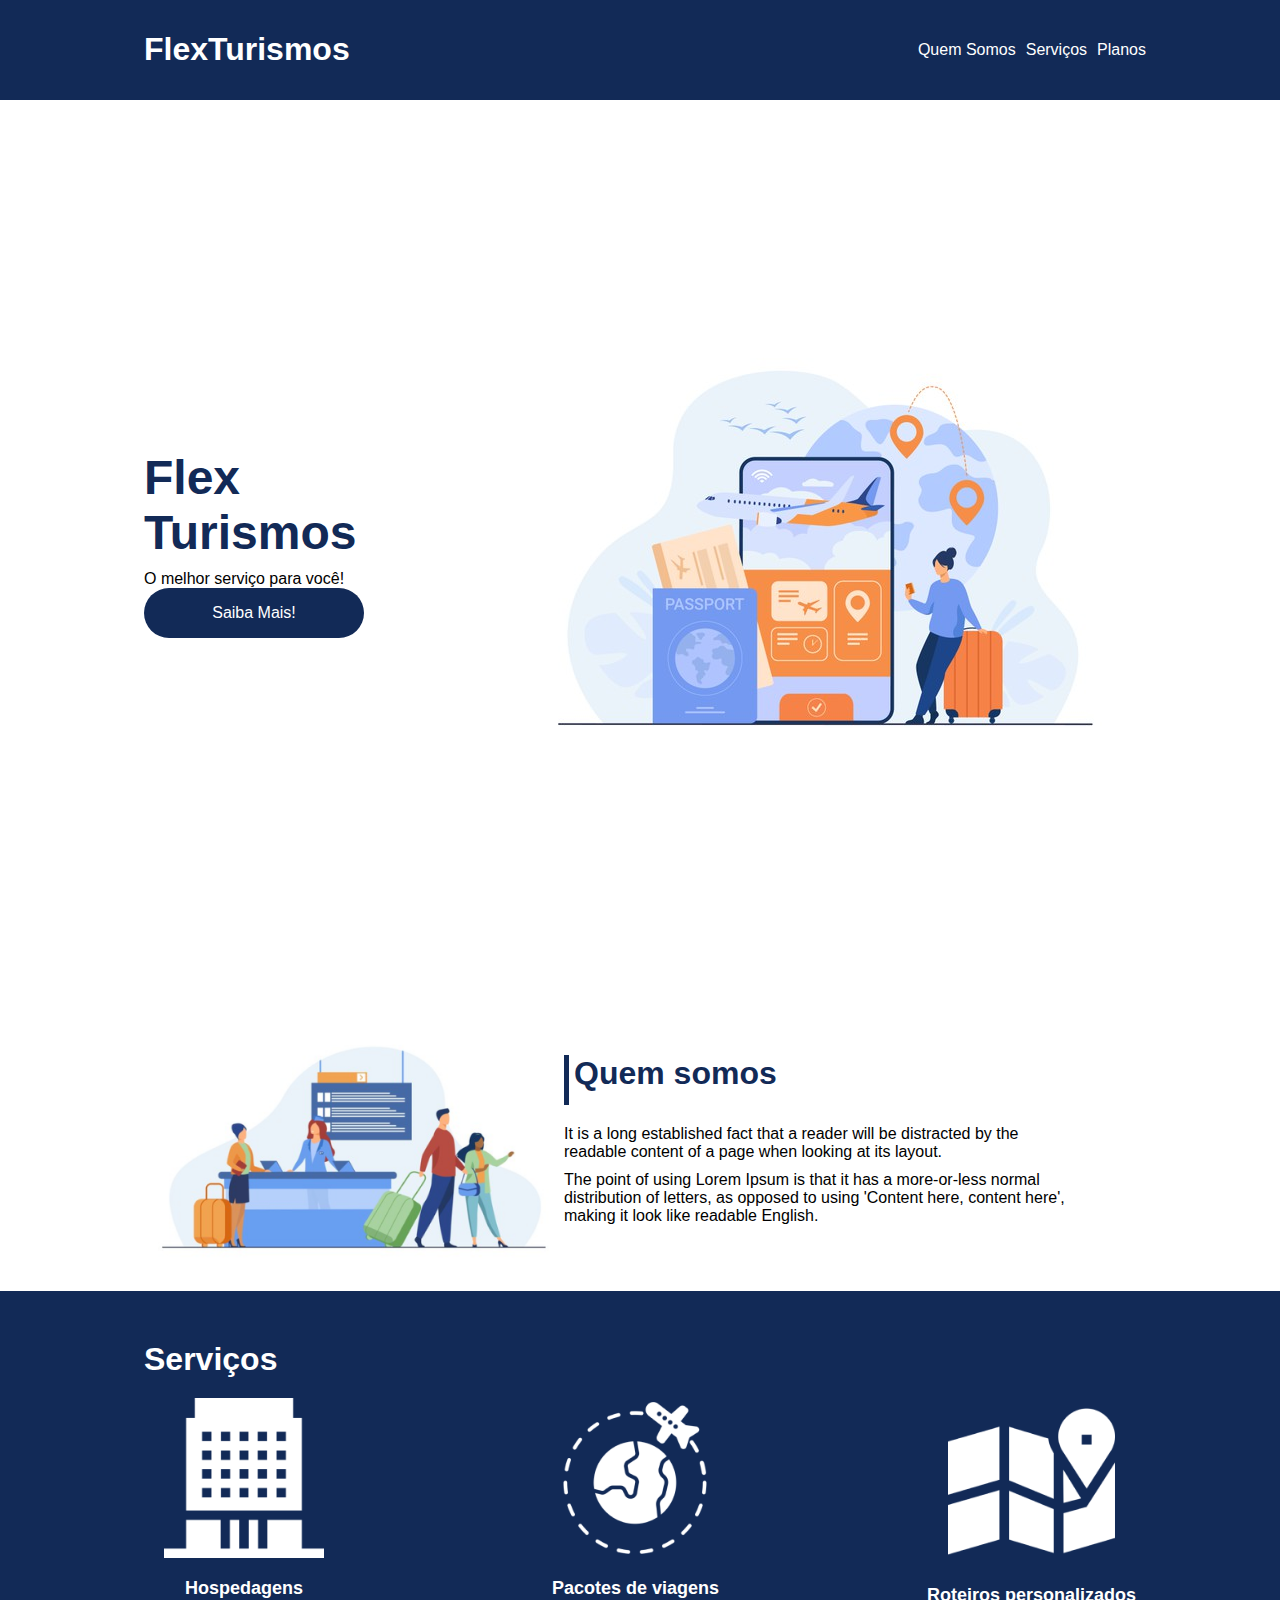
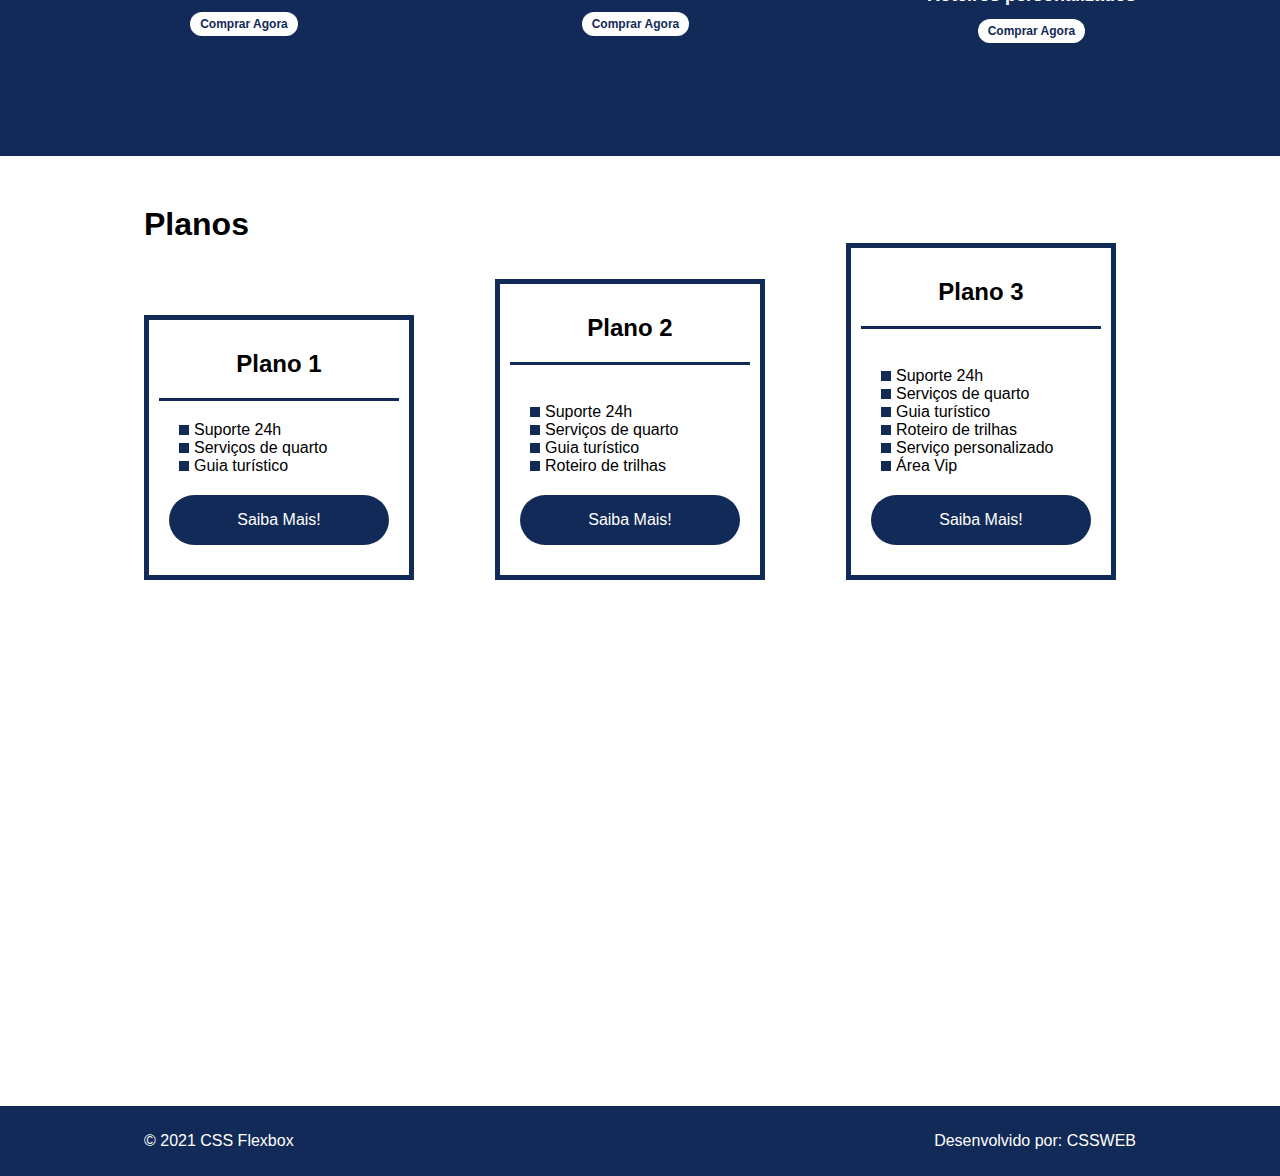
<file: flex-projeto/index.html>
<!DOCTYPE html>
<html lang="pt-br">

<head>
    <meta charset="UTF-8">
    <meta name="viewport" content="width=device-width, initial-scale=1.0">
    <title>Flex Turismos</title>
    <link rel="stylesheet" href="./style.css">
</head>

<body>


    <header>
        <div class="flex-container menu">
            <div>
                <h1>FlexTurismos</h1>
            </div>

            <div>
                <ul class="list-items menu">
                    <li><a href="#quem-somos">Quem Somos</a></li>
                    <li><a href="#servicos">Serviços</a></li>
                    <li><a href="#planos">Planos</a></li>
                </ul>
            </div>
        </div>

    </header>



    <div class="flex-container apresentacao">
        <div class="texto-apresentacao">
            <h1>Flex <br>Turismos</h1>
            <p>O melhor serviço para você!</p>
            <a href="" class="btn">Saiba Mais!</a>
        </div>

        <div>
            <div><img src="./images/0-main.png" alt="banner de apresentação"></div>
        </div>
    </div>




    <div class="flex-container" id="quem-somos">
        <div>
            <h2>Quem somos</h2>
            <p>It is a long established fact that a reader will be distracted by the readable content of a page when
                looking at its layout. </p>
            <p>The point of using Lorem Ipsum is that it has a more-or-less normal distribution of letters, as
                opposed
                to using 'Content here, content here', making it look like readable English.</p>
        </div>

        <div>
            <img src="./images/1-quem-somos.png" alt="balcão de atendimento">
        </div>

    </div>



    <div class="container-externo">
        <div class="flex-container" id="servicos">
            <div>
                <h2>Serviços</h2>
            </div>

            <div class="list-servicos">
                <div class="item-servico">
                    <div><img src=" ./images/icon-2.png" alt="hospedagens"></div>
                    <p>Hospedagens</p>
                    <a href="#">Comprar Agora</a>
                </div>

                <div class="item-servico">
                    <div><img src="./images/icon-1.png" alt="pacote de viagens"></div>
                    <p>Pacotes de viagens</p>
                    <a href="#">Comprar Agora</a>
                </div>

                <div class="item-servico">
                    <div><img src="./images/icon-3.png" alt="roteiros personalizados"></div>
                    <p>Roteiros personalizados</p>
                    <a href="#">Comprar Agora</a>
                </div>

            </div>

        </div>
    </div>



    <div class="flex-container" id="planos">
        <div>
            <h2>Planos</h2>
        </div>
        <div class="list-planos">

            <div class="item-plano">
                <h3>Plano 1</h3>
                <ul>
                    <li>Suporte 24h</li>
                    <li>Serviços de quarto</li>
                    <li>Guia turístico</li>
                </ul>
                <a href="#" class="btn">Saiba Mais!</a>
            </div>

            <div class="item-plano">
                <h3>Plano 2</h3>
                <br>
                <ul>
                    <li>Suporte 24h</li>
                    <li>Serviços de quarto</li>
                    <li>Guia turístico</li>
                    <li>Roteiro de trilhas</li>

                </ul>
                <a href="#" class="btn">Saiba Mais!</a>
            </div>

            <div class="item-plano">
                <h3>Plano 3</h3>
                <br>
                <ul>
                    <li>Suporte 24h</li>
                    <li>Serviços de quarto</li>
                    <li>Guia turístico</li>
                    <li>Roteiro de trilhas</li>
                    <li>Serviço personalizado</li>
                    <li>Área Vip</li>
                </ul>
                <a href="#" class="btn">Saiba Mais!</a>
            </div>

        </div>
    </div>

    <footer>
        <div class="flex-container footer">
            <p>&copy; 2021 CSS Flexbox</p>
            <p>Desenvolvido por: CSSWEB</p>
        </div>

    </footer>
</body>

</html>
</file>
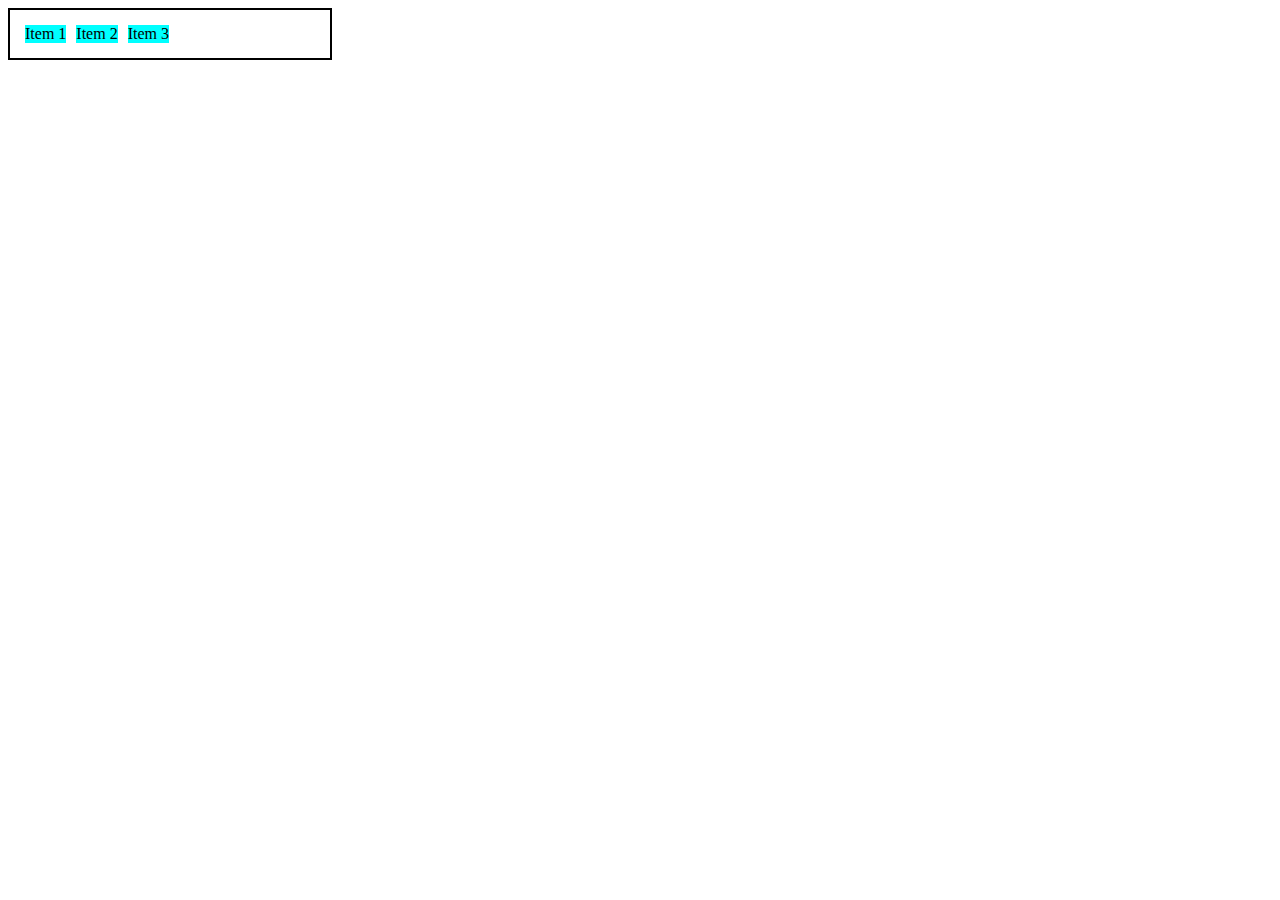
<file: 0-display-flex.html>
<!DOCTYPE html>
<html lang="en">

<head>
  <meta charset="UTF-8">
  <meta http-equiv="X-UA-Compatible" content="IE=edge">
  <meta name="viewport" content="width=device-width, initial-scale=1.0">
  <title>Fundamentos - display flex</title>
  <style>
    .flex{
      max-width: 300px;
      padding:10px;
      border:2px solid black;
      display: flex;
    }

    .item{
      background-color: aqua;
      margin: 5px;
    }
  </style>
</head>

<body>
  <div class="flex">
    <div class="item">Item 1</div>
    <div class="item">Item 2</div>
    <div class="item">Item 3</div>
  </div>
</body>

</html>
</file>
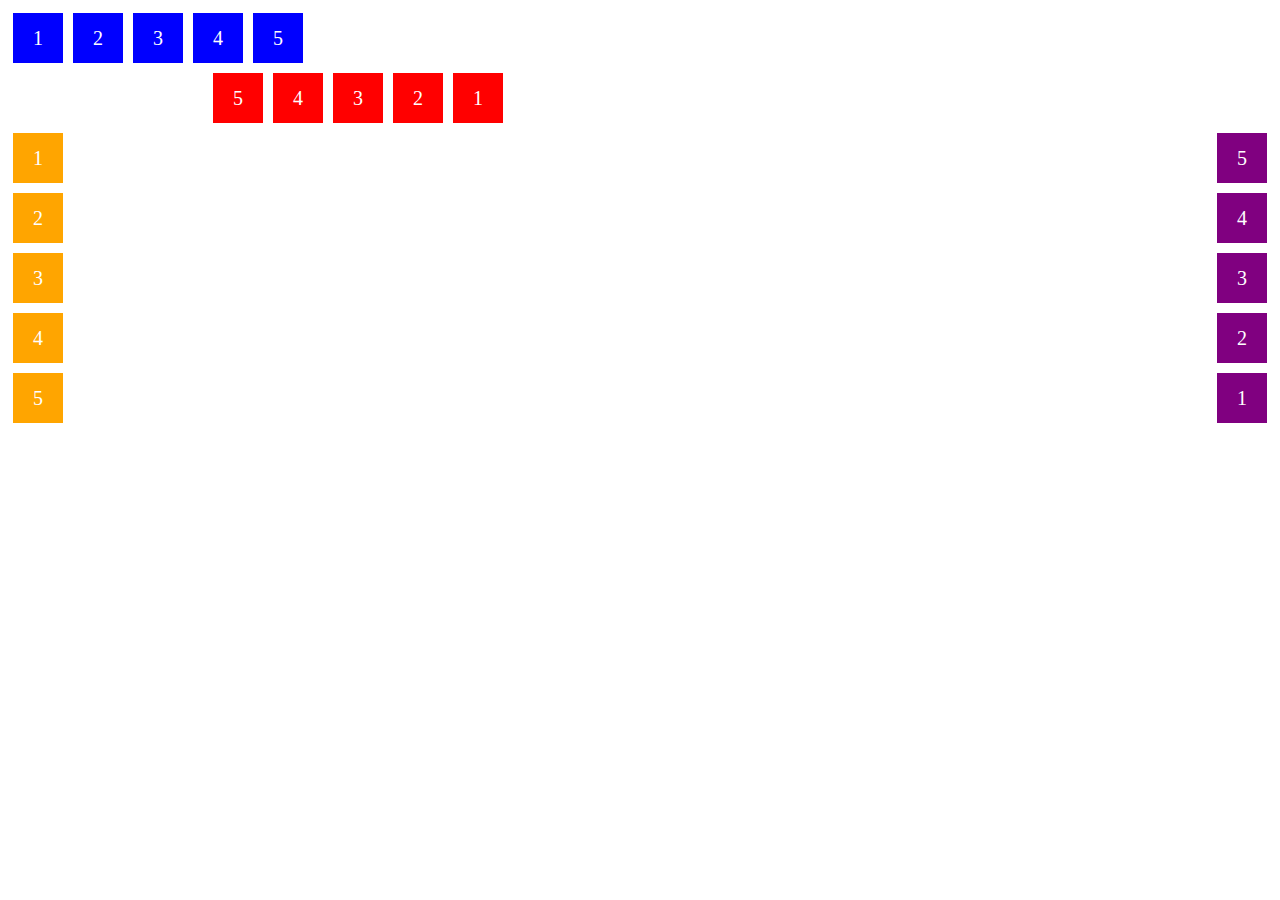
<file: 1-flex-direciton.html>
<!DOCTYPE html>
<html lang="en">

<head>
  <meta charset="UTF-8">
  <meta http-equiv="X-UA-Compatible" content="IE=edge">
  <meta name="viewport" content="width=device-width, initial-scale=1.0">
  <title>Fundamentos - Flex direction</title>
  <style>
    .flex-container {
      margin: 0;
      padding: 0;
      display: flex;
      list-style: none;
      max-width: 500px;
    }

    .flex-item {
      background: blue;
      height: 50px;
      width: 50px;
      line-height: 50px;
      font-size: 20px;
      color: white;
      text-align: center;
      margin: 5px;
    }

    .row {
      flex-direction: row;
    }

    .row-reverse {
      flex-direction: row-reverse;
    }

    .row-reverse li {
      background-color: red;
    }

    .column {
      float: left;
      flex-direction: column;
    }

    .column li {
      background: orange
    }

    .column-reverse {
      float: right;
      flex-direction: column-reverse;
    }

    .column-reverse li {
      background: purple;
    }
  </style>

</head>

<body>
  <ul class="flex-container row">
    <li class="flex-item">1</li>
    <li class="flex-item">2</li>
    <li class="flex-item">3</li>
    <li class="flex-item">4</li>
    <li class="flex-item">5</li>
  </ul>
  <ul class="flex-container row-reverse">
    <li class="flex-item">1</li>
    <li class="flex-item">2</li>
    <li class="flex-item">3</li>
    <li class="flex-item">4</li>
    <li class="flex-item">5</li>
  </ul>
  <ul class="flex-container  column ">
    <li class="flex-item">1</li>
    <li class="flex-item">2</li>
    <li class="flex-item">3</li>
    <li class="flex-item">4</li>
    <li class="flex-item">5</li>
  </ul>
  <ul class="flex-container  column-reverse ">
    <li class="flex-item">1</li>
    <li class="flex-item">2</li>
    <li class="flex-item">3</li>
    <li class="flex-item">4</li>
    <li class="flex-item">5</li>
  </ul>
</body>


</html>
</file>
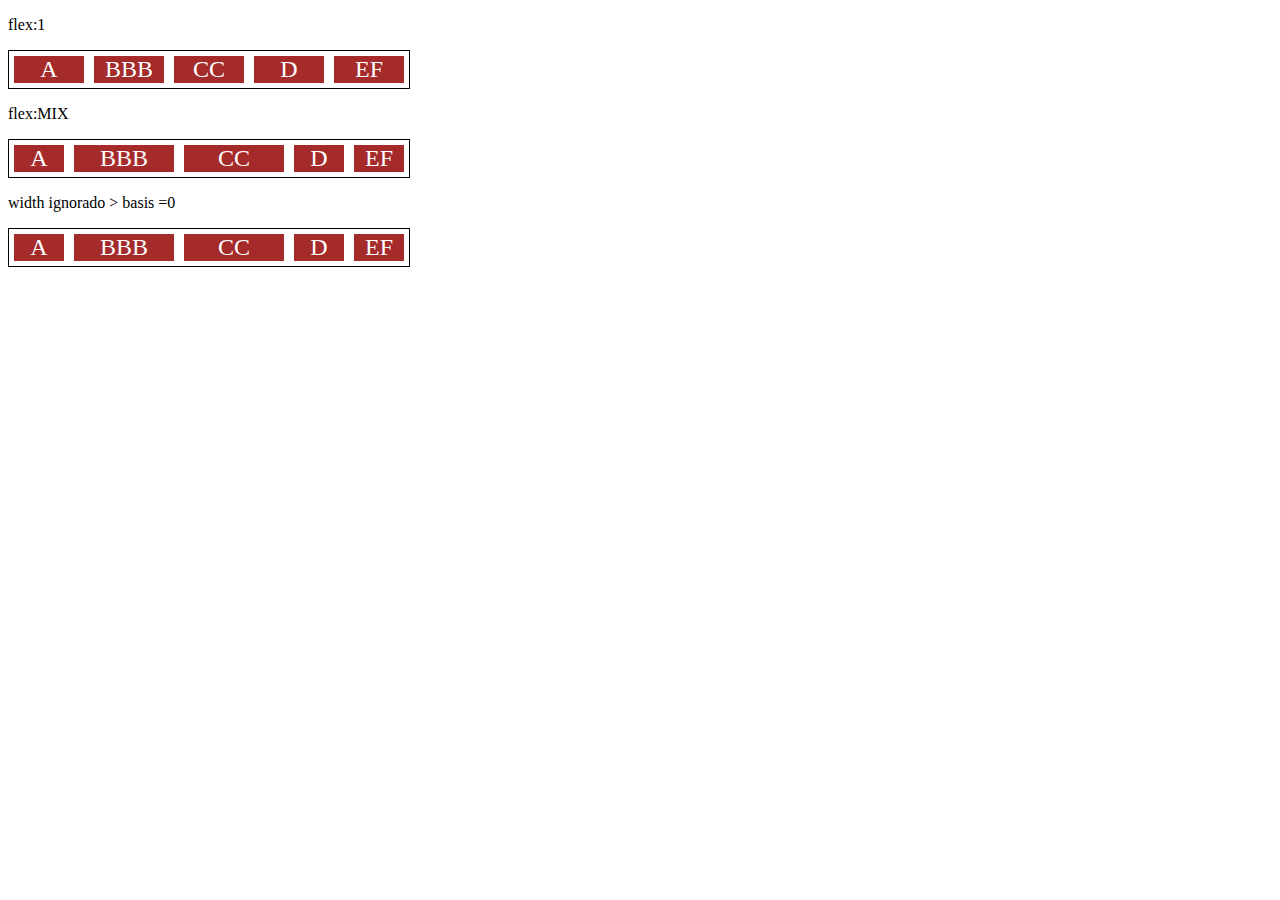
<file: 10-flex.html>
<!DOCTYPE html>
<html lang="en">
<head>
  <meta charset="UTF-8">
  <meta http-equiv="X-UA-Compatible" content="IE=edge">
  <meta name="viewport" content="width=device-width, initial-scale=1.0">
  <title>Fundamentos flex</title>
</head>
<style>
  .flex-container{
   display:flex;
   border: 1px solid black;
   max-width:400px; 
   margin-bottom: 10px;
  }
  .item{
    background-color:brown;
    color:white;
    font-size:24px;
    text-align:center;
    margin: 5px;
  }
  .flex-1{
    flex: 1;
  }
  .largura{
    width:200px;
    
  }
  
  .flex-2{
    flex: 2;
  }
</style>
<body>
  <p>flex:1</p>
  <div class="flex-container">
    <div class="item flex-1">A</div>
    <div class="item flex-1">BBB</div>
    <div class="item flex-1">CC</div>
    <div class="item flex-1">D</div>
    <div class="item flex-1">EF</div>
  </div>

  <p>flex:MIX</p>
  <div class="flex-container">
    <div class="item flex-1">A</div>
    <div class="item flex-2">BBB</div>
    <div class="item flex-2">CC</div>
    <div class="item flex-1">D</div>
    <div class="item flex-1">EF</div>
  </div>

  <p>width ignorado > basis =0</p>
  <div class="flex-container">
    <div class="item flex-1 largura">A</div>
    <div class="item flex-2 largura">BBB</div>
    <div class="item flex-2 largura">CC</div>
    <div class="item flex-1 largura">D</div>
    <div class="item flex-1 largura">EF</div>
  </div>
</body>
</html>
</file>
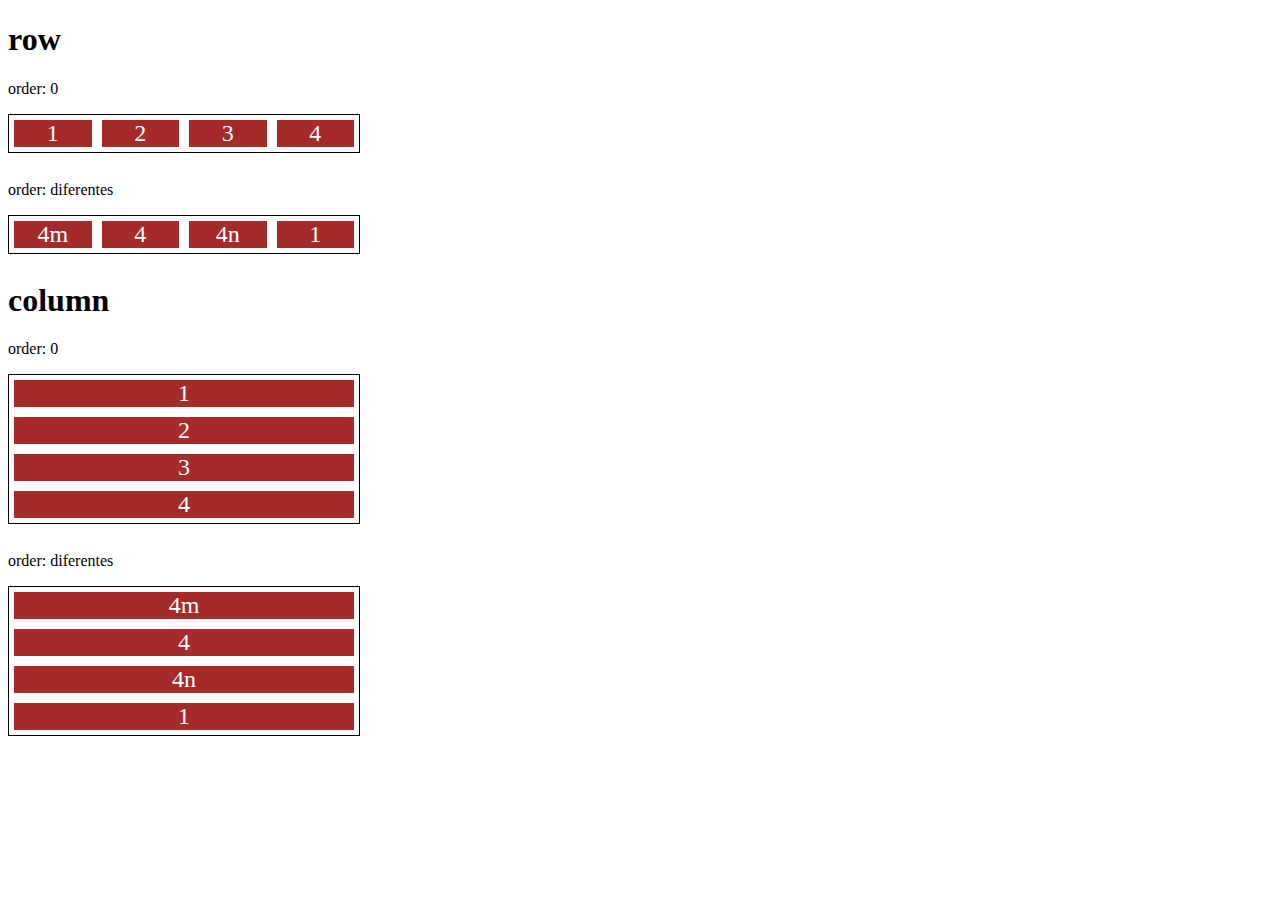
<file: 11-order.html>
<!DOCTYPE html>
<html lang="en">

<head>
  <meta charset="UTF-8">
  <meta http-equiv="X-UA-Compatible" content="IE=edge">
  <meta name="viewport" content="width=device-width, initial-scale=1.0">
  <title>Fundamentos - order</title>

  <style>
    .flex-container {
      display: flex;
      max-width: 350px;
      border: 1px solid black;
      margin-bottom: 28px;
    }

    .item {
      flex: 1;
      background-color: brown;
      color: white;
      text-align: center;
      font-size: 24px;
      margin: 5px;
    }
    .o1 {
      order: 1;
    }
   .o2 {
      order: 2;
    }
    .o3 {
      order: 3;
    }
    .o4 {
      order: 4;
    }
    .direction{
      flex-direction: column;
    }
  </style>
</head>

<body>

  <h1>row</h1>
  <p>order: 0</p>
  <div class="flex-container">
    <div class="item">1</div>
    <div class="item">2</div>
    <div class="item">3</div>
    <div class="item">4</div>
  </div>

  <p>order: diferentes</p>
  <div class="flex-container">
    <div class="item o4">1</div>
    <div class="item o2">4</div>
    <div class="item o3">4n</div>
    <div class="item o1">4m</div>
  </div>

  <h1>column</h1>
  <p>order: 0</p>
  <div class="flex-container direction">
    <div class="item">1</div>
    <div class="item">2</div>
    <div class="item">3</div>
    <div class="item">4</div>
  </div>

  <p>order: diferentes</p>
  <div class="flex-container direction">
    <div class="item o4">1</div>
    <div class="item o2">4</div>
    <div class="item o3">4n</div>
    <div class="item o1">4m</div>
  </div>

</body>

</html>
</file>
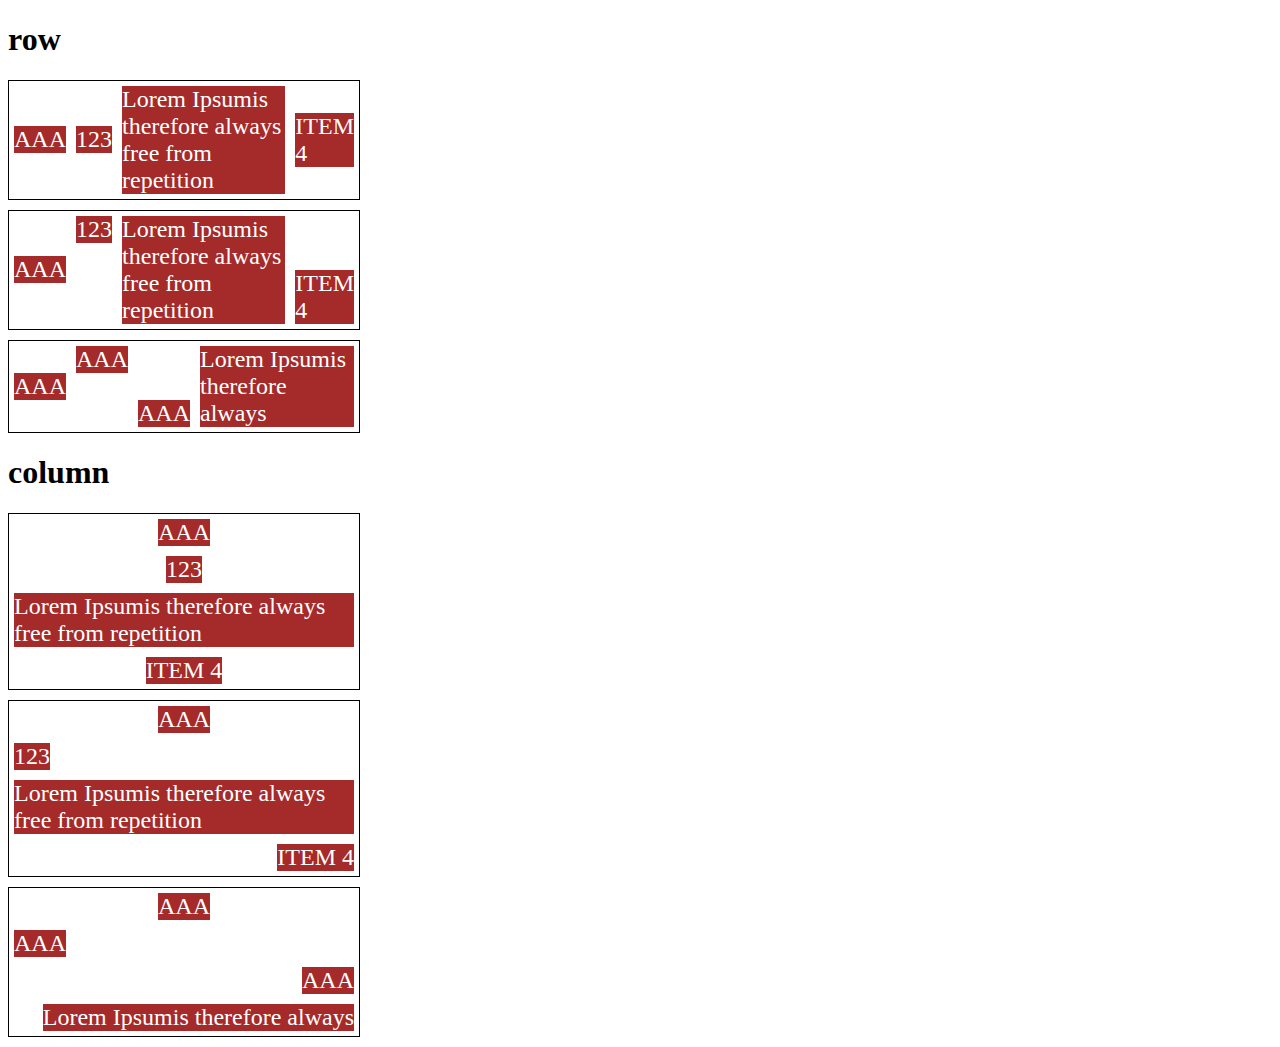
<file: 12-align-self.html>
<!DOCTYPE html>
<html lang="en">

<head>
  <meta charset="UTF-8">
  <meta http-equiv="X-UA-Compatible" content="IE=edge">
  <meta name="viewport" content="width=device-width, initial-scale=1.0">
  <title>Fundamentos Align-Self</title>

  <style>
    .flex-container {
      max-width: 350px;
      border: 1px solid black;
      margin-bottom: 10px;
      display: flex;
    }

    .align-container {
      align-items: center;
    }

    .item {
      background-color: brown;
      color: white;
      font-size: 24px;
      /*text-align: center;*/
      margin: 5px;
    }

    .center {
      align-self: center;
    }

    .start {
      align-self: flex-start;
    }

    .end {
      align-self: flex-end;
    }

    .baseline {
      align-self: baseline;
    }

    .stretch {
      align-self: stretch;
    }

    .auto {
      align-self: auto;
    }
    .direction{
      flex-direction: column;
    }

  </style>
</head>

<body>
  <h1>row</h1>
  <section class="flex-container align-container">
    <div class="item auto">AAA</div>
    <div class="item auto">123</div>
    <div class="item auto">Lorem Ipsumis therefore always free from repetition</div>
    <div class="item auto">ITEM 4</div>
  </section>

  <section class="flex-container ">
    <div class="item center">AAA</div>
    <div class="item start">123</div>
    <div class="item stretch">Lorem Ipsumis therefore always free from repetition</div>
    <div class="item end">ITEM 4</div>
  </section>

  <section class="flex-container ">
    <div class="item center">AAA</div>
    <div class="item start">AAA</div>
    <div class="item end">AAA</div>
    <div class="item end">Lorem Ipsumis therefore always</div>
  </section>


  <h1>column</h1>
  <section class="flex-container align-container direction">
    <div class="item auto">AAA</div>
    <div class="item auto">123</div>
    <div class="item auto">Lorem Ipsumis therefore always free from repetition</div>
    <div class="item auto">ITEM 4</div>
  </section>

  <section class="flex-container direction ">
    <div class="item center">AAA</div>
    <div class="item start">123</div>
    <div class="item stretch">Lorem Ipsumis therefore always free from repetition</div>
    <div class="item end">ITEM 4</div>
  </section>

  <section class="flex-container direction">
    <div class="item center">AAA</div>
    <div class="item start">AAA</div>
    <div class="item end">AAA</div>
    <div class="item end">Lorem Ipsumis therefore always</div>
  </section>

</body>

</html>
</file>
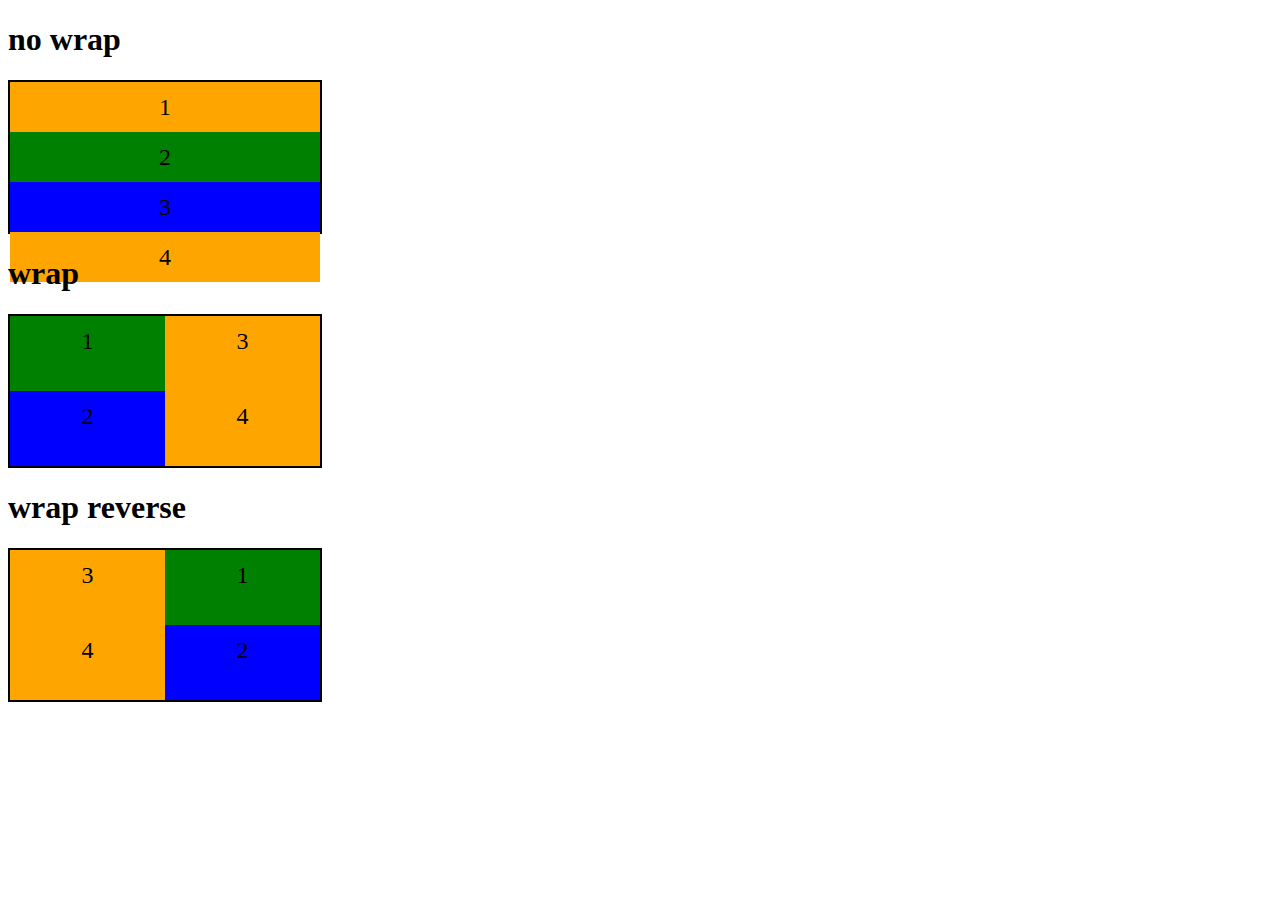
<file: 2-flex.wrap.html>
<!DOCTYPE html>
<html lang="en">

<head>
  <meta charset="UTF-8">
  <meta http-equiv="X-UA-Compatible" content="IE=edge">
  <meta name="viewport" content="width=device-width, initial-scale=1.0">
  <title>Fundamentos - Flex Wrap</title>

  <style>
    .flex-container {
      display: flex;
      flex-direction: column;
      height: 150px;
      border: 2px solid black;
      max-width: 310px;

    }

    .item {
      font-size: 24px;
      height: 50%;
      text-align: center;
      min-width: 100px;
      line-height: 50px;
    }

    .nowrap {
      flex-wrap: nowrap;
    }

    .wrap {
      flex-wrap: wrap;
    }

    .wrap-reverse {
      flex-wrap: wrap-reverse;
    }

    .blue {
      background-color: blue;
    }

    .green {
      background-color: green;
    }

    .orange {
      background-color: orange;
    }
  </style>

</head>

<body>

  <h1>no wrap</h1>

  <div class="flex-container nowwrap">
    <div class="item orange">1</div>
    <div class="item green">2</div>
    <div class="item blue">3</div>
    <div class="item orange">4</div>
  </div>


  <h1>wrap</h1>

  <div class="flex-container wrap">
    <div class="item green">1</div>
    <div class="item blue">2</div>
    <div class="item orange">3</div>
    <div class="item orange">4</div>
  </div>


  <h1>wrap reverse</h1>

  <div class="flex-container wrap-reverse">
    <div class="item green">1</div>
    <div class="item blue">2</div>
    <div class="item orange">3</div>
    <div class="item orange">4</div>
  </div>

</body>



</html>
</file>
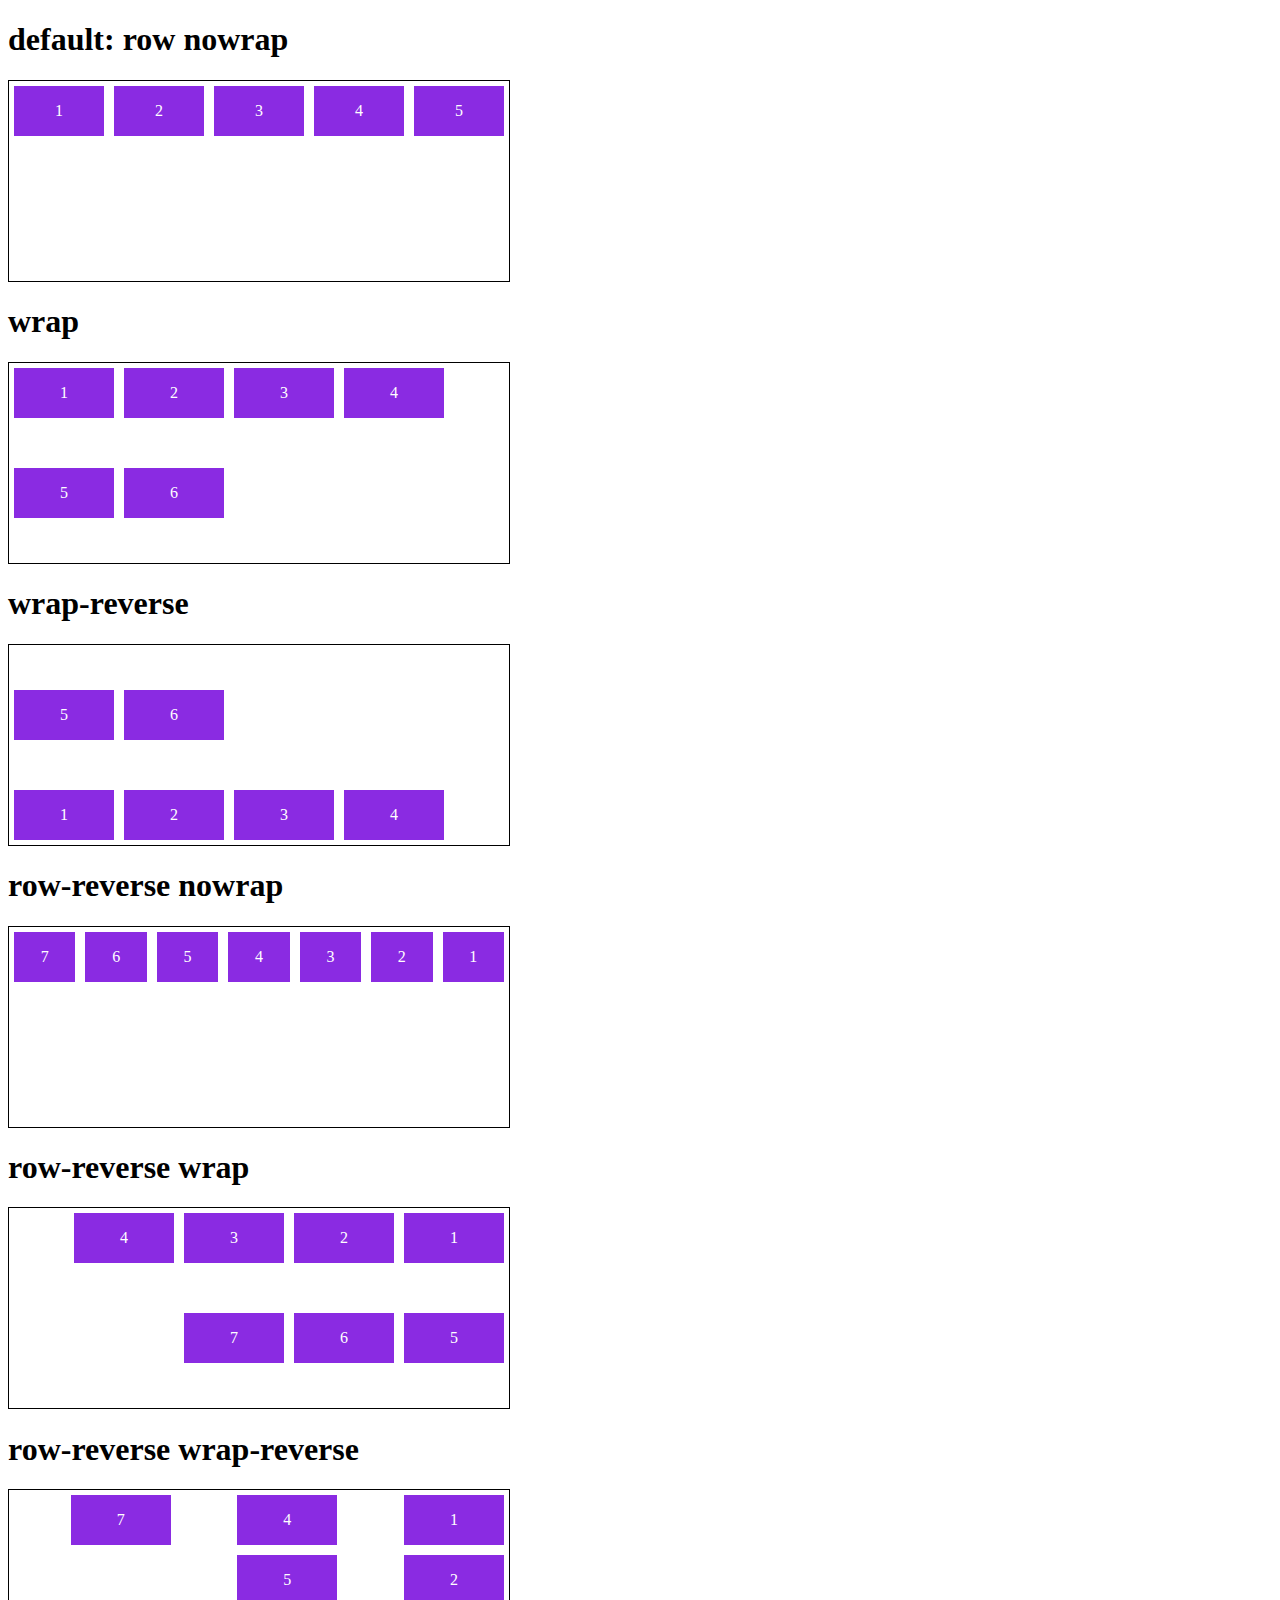
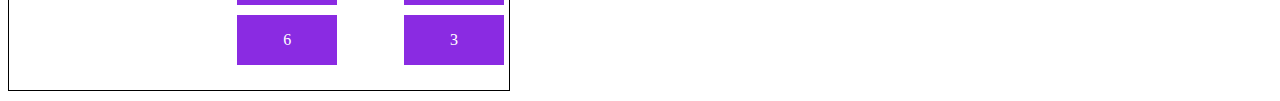
<file: 3-flex-flow.html>
<!DOCTYPE html>
<html lang="en">
<head>
  <meta charset="UTF-8">
  <meta http-equiv="X-UA-Compatible" content="IE=edge">
  <meta name="viewport" content="width=device-width, initial-scale=1.0">
  <title>Fundamentos Flex-flow</title>

  <style>
    .flex-container{
      display:flex;
      border: 1px solid black;
      max-width: 500px;
      margin-bottom: 10px;
      height: 200px;
    }

    .default{
      flex-flow: row nowrap;
    }

    .wrap{
      flex-flow: row wrap;
    }

    .wrap-reverse{
      flex-flow: row wrap-reverse;
    }
    .r-nowrap{
      flex-flow: row-reverse nowrap;
    }

    .r-wrap{
      flex-flow: row-reverse wrap;
    }
    .r-wrap-r{
      flex-flow: column wrap-reverse;
    }
    
    .item{
      background-color: blueviolet;
      margin: 5px;
      color: white;
      text-align: center;
      width: 100px;
      height: 50px;
      line-height: 50px;
    }
  </style>
</head>
<body>
  <h1>default: row nowrap</h1>
  <div class="flex-container default">
    <div class="item">1</div>
    <div class="item">2</div>
    <div class="item">3</div>
    <div class="item">4</div>
    <div class="item">5</div>
  </div>

  <h1>wrap</h1>
  <div class="flex-container wrap">
    <div class="item">1</div>
    <div class="item">2</div>
    <div class="item">3</div>
    <div class="item">4</div>
    <div class="item">5</div>
    <div class="item">6</div>
  </div>

  <h1>wrap-reverse</h1>
  <div class="flex-container wrap-reverse">
    <div class="item">1</div>
    <div class="item">2</div>
    <div class="item">3</div>
    <div class="item">4</div>
    <div class="item">5</div>
    <div class="item">6</div>
  </div>

  <h1>row-reverse nowrap</h1>
  <div class="flex-container r-nowrap">
    <div class="item">1</div>
    <div class="item">2</div>
    <div class="item">3</div>
    <div class="item">4</div>
    <div class="item">5</div>
    <div class="item">6</div>
    <div class="item">7</div>
  </div>

  <h1>row-reverse wrap</h1>
  <div class="flex-container r-wrap">
    <div class="item">1</div>
    <div class="item">2</div>
    <div class="item">3</div>
    <div class="item">4</div>
    <div class="item">5</div>
    <div class="item">6</div>
    <div class="item">7</div>
  </div>

  <h1>row-reverse wrap-reverse</h1>
  <div class="flex-container r-wrap-r">
    <div class="item">1</div>
    <div class="item">2</div>
    <div class="item">3</div>
    <div class="item">4</div>
    <div class="item">5</div>
    <div class="item">6</div>
    <div class="item">7</div>
  </div>



  
  
</body>
</html>
</file>
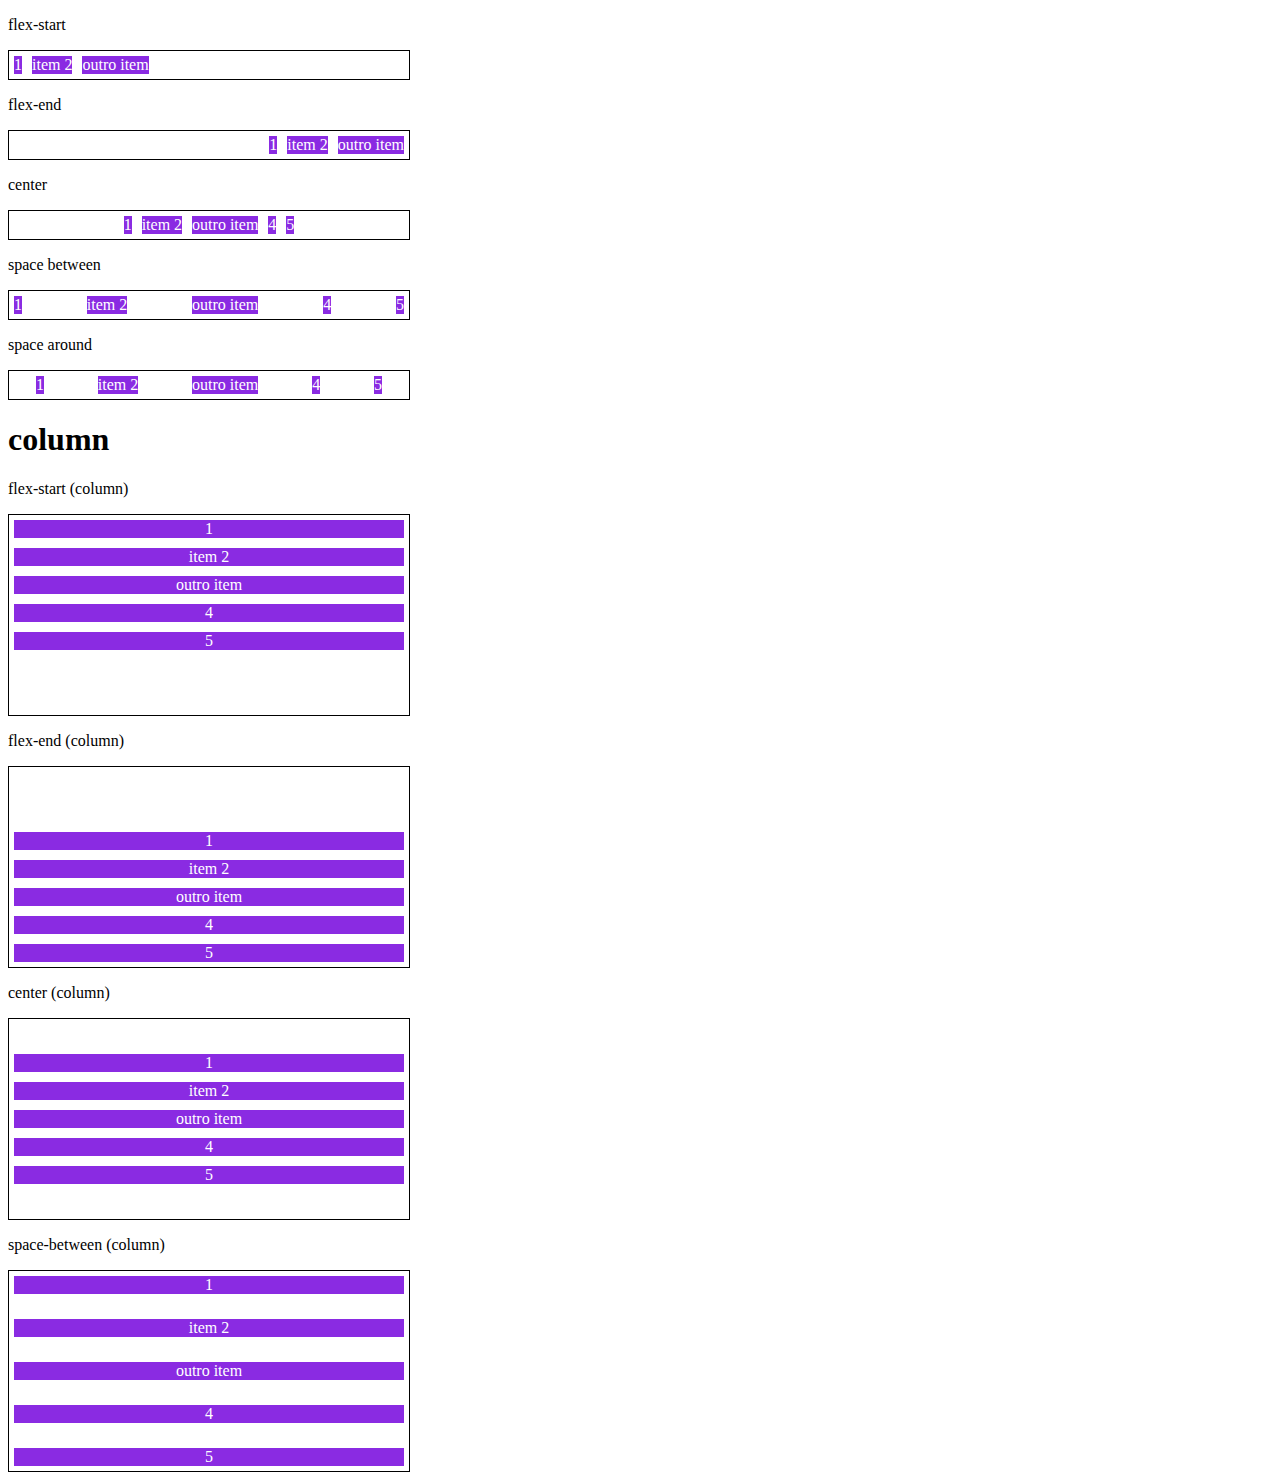
<file: 4-justify-content.html>
<!DOCTYPE html>
<html lang="en">

<head>
  <meta charset="UTF-8">
  <meta http-equiv="X-UA-Compatible" content="IE=edge">
  <meta name="viewport" content="width=device-width, initial-scale=1.0">
  <title>Fundamentos - justify-content</title>

  <style>
    .container {
      max-width: 400px;
      border: 1px solid black;
      margin: 0;
      display: flex;
      margin-bottom: 10px;
    }

    .item {
      background-color: blueviolet;
      margin: 5px;
      text-align: center;
      color: white;
    }

    .flex-start {
      justify-content: flex-start;
    }

    .flex-end {
      justify-content: flex-end;
    }
    .center {
      justify-content: center;
    }

  .space-between{
    justify-content: space-between;
  }
  .space-around{
    justify-content: space-around;
  }
  .column{
    flex-direction: column;
    min-height: 200px;
  }
  </style>
</head>

<body>
  <p>flex-start</p>
  <section class="container flex-start">
    <div class="item">1</div>
    <div class="item">item 2</div>
    <div class="item">outro item</div>
  </section>

  <p>flex-end</p>
  <section class="container flex-end">
    <div class="item">1</div>
    <div class="item">item 2</div>
    <div class="item">outro item</div>
  </section>

  
  <p>center</p>
  <section class="container center">
    <div class="item">1</div>
    <div class="item">item 2</div>
    <div class="item">outro item</div>
    <div class="item">4</div>
    <div class="item">5</div>
  </section>

  <p>space between</p>
  <section class="container space-between">
    <div class="item">1</div>
    <div class="item">item 2</div>
    <div class="item">outro item</div>
    <div class="item">4</div>
    <div class="item">5</div>
  </section>

  <p>space around</p>
  <section class="container space-around">
    <div class="item">1</div>
    <div class="item">item 2</div>
    <div class="item">outro item</div>
    <div class="item">4</div>
    <div class="item">5</div>
  </section>


  <h1>column</h1>

  <p>flex-start (column)</p>
  <section class="container flex-start column">
    <div class="item">1</div>
    <div class="item">item 2</div>
    <div class="item">outro item</div>
    <div class="item">4</div>
    <div class="item">5</div>
  </section>

  <p>flex-end (column)</p>
  <section class="container flex-end column">
    <div class="item">1</div>
    <div class="item">item 2</div>
    <div class="item">outro item</div>
    <div class="item">4</div>
    <div class="item">5</div>
  </section>

  <p>center (column)</p>
  <section class="container center column">
    <div class="item">1</div>
    <div class="item">item 2</div>
    <div class="item">outro item</div>
    <div class="item">4</div>
    <div class="item">5</div>
  </section>

  <p>space-between (column)</p>
  <section class="container  space-between column">
    <div class="item">1</div>
    <div class="item">item 2</div>
    <div class="item">outro item</div>
    <div class="item">4</div>
    <div class="item">5</div>
  </section>

</body>

</html>
</file>
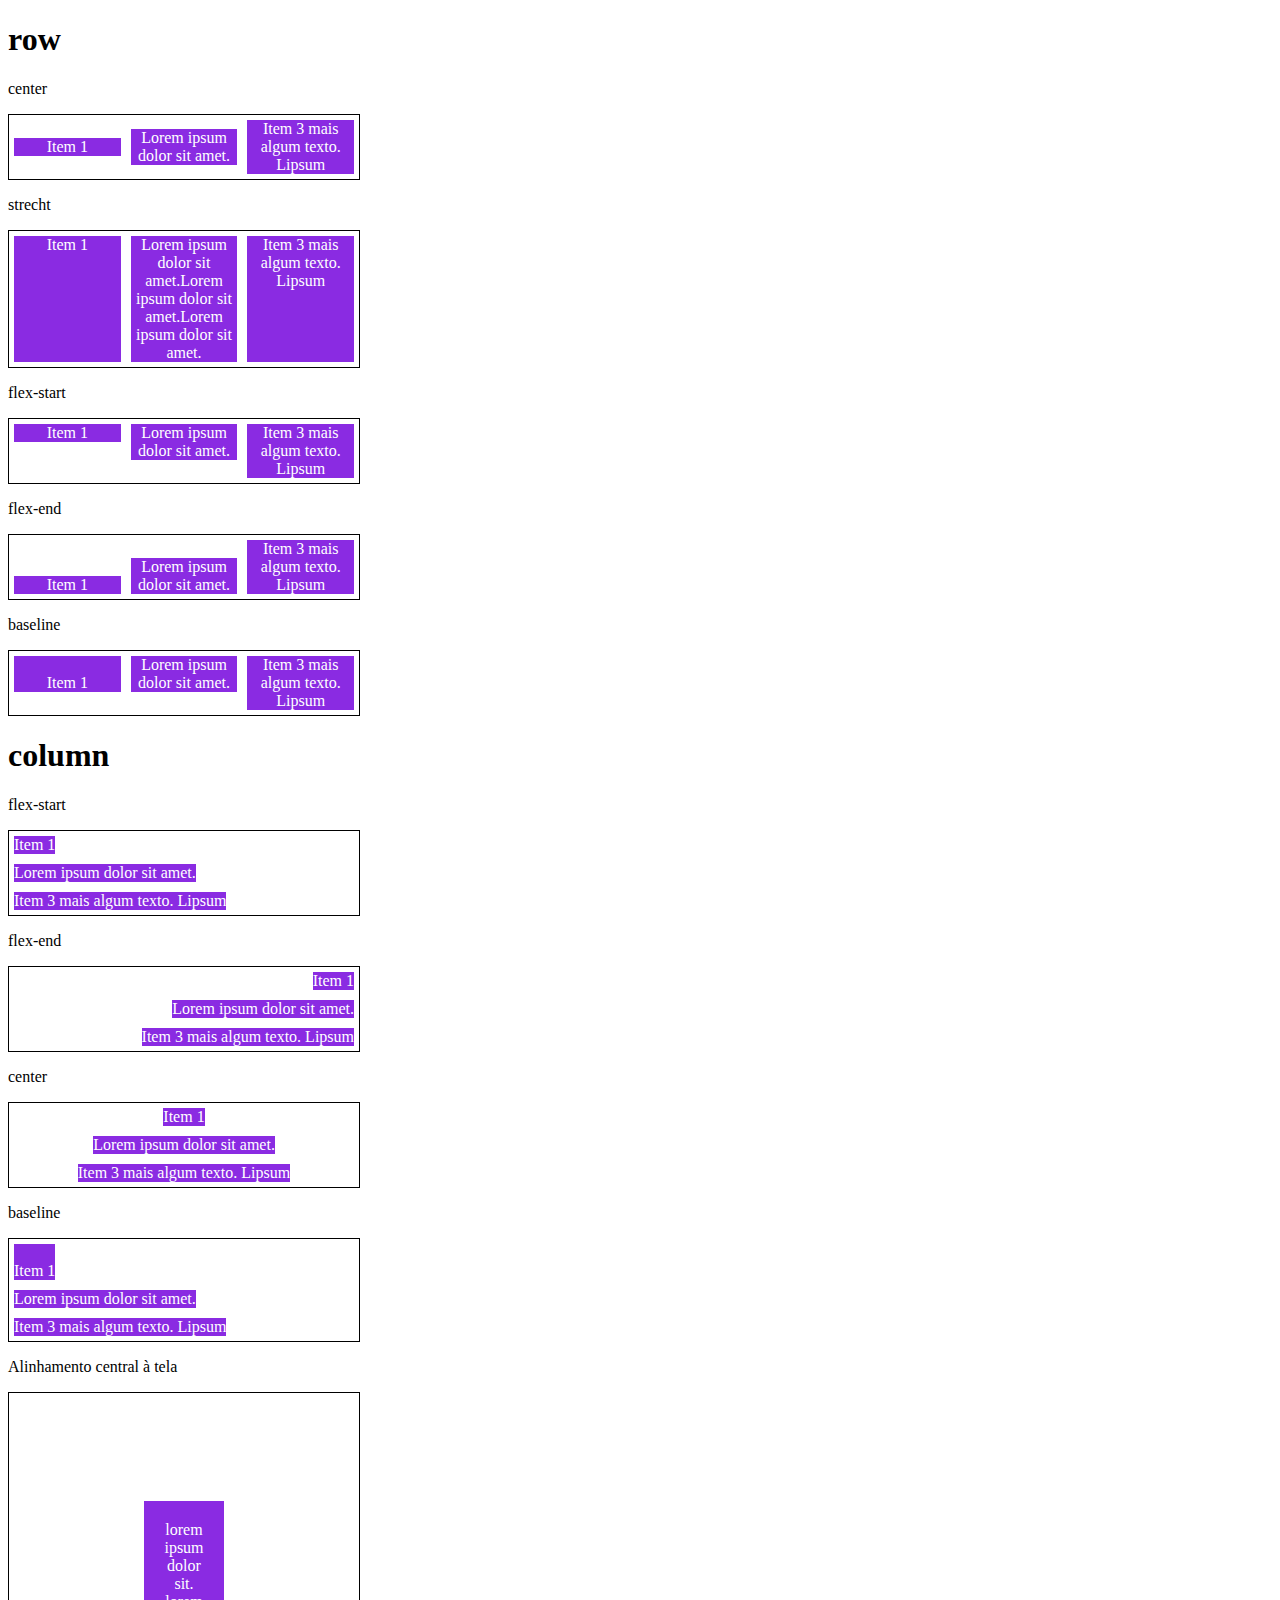
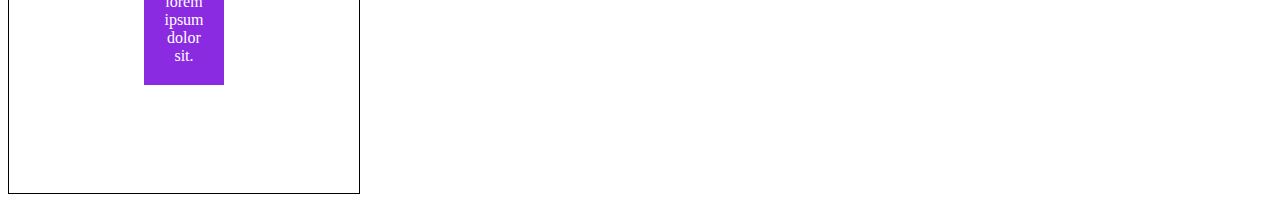
<file: 5-align-items.html>
<!DOCTYPE html>
<html lang="en">

<head>
  <meta charset="UTF-8">
  <meta http-equiv="X-UA-Compatible" content="IE=edge">
  <meta name="viewport" content="width=device-width, initial-scale=1.0">
  <title>Fundamentos - align items</title>

  <style>
    .container {
      max-width: 350px;
      border: 1px solid black;
      display: flex;
    }

    .item {
      background-color: blueviolet;
      margin: 5px;
      color: white;
      text-align: center;
      flex: 1;
    }

    .center {
      align-items: center;
    }

    .stretch {
      align-items: stretch;
    }

    .start {
      align-items: flex-start;
    }

    .end {
      align-items: flex-end;
    }

    .baseline {
      align-items: baseline;
    }

    .column {
      flex-direction: column;
    }
    .central{
      height:400px;
      justify-content:center;
    }
    .central .item{
      flex: 0;
      padding: 20px;
    }
  </style>
</head>

<body>
  <h1>row</h1>
  <p>center</p>
  <section class="container center flex">
    <div class="item">Item 1</div>
    <div class="item">Lorem ipsum dolor sit amet.</div>
    <div class="item">Item 3 mais algum texto. Lipsum</div>
  </section>

  <p>strecht</p>
  <section class="container  stretch">
    <div class="item">Item 1</div>
    <div class="item">Lorem ipsum dolor sit amet.Lorem ipsum dolor sit amet.Lorem ipsum dolor sit amet.</div>
    <div class="item">Item 3 mais algum texto. Lipsum</div>
  </section>

  <p>flex-start</p>
  <section class="container start">
    <div class="item">Item 1</div>
    <div class="item">Lorem ipsum dolor sit amet.</div>
    <div class="item">Item 3 mais algum texto. Lipsum</div>
  </section>

  <p>flex-end</p>
  <section class="container end">
    <div class="item">Item 1</div>
    <div class="item">Lorem ipsum dolor sit amet.</div>
    <div class="item">Item 3 mais algum texto. Lipsum</div>
  </section>

  <p>baseline</p>
  <section class="container baseline">
    <div class="item"><br>Item 1</div>
    <div class="item">Lorem ipsum dolor sit amet.</div>
    <div class="item">Item 3 mais algum texto. Lipsum</div>
  </section>



  <h1>column</h1>

  <p>flex-start</p>
  <section class="container start column">
    <div class="item">Item 1</div>
    <div class="item">Lorem ipsum dolor sit amet.</div>
    <div class="item">Item 3 mais algum texto. Lipsum</div>
  </section>

  <p>flex-end</p>
  <section class="container end column ">
    <div class="item">Item 1</div>
    <div class="item">Lorem ipsum dolor sit amet.</div>
    <div class="item">Item 3 mais algum texto. Lipsum</div>
  </section>

  <p>center</p>
  <section class="container center column">
    <div class="item">Item 1</div>
    <div class="item">Lorem ipsum dolor sit amet.</div>
    <div class="item">Item 3 mais algum texto. Lipsum</div>
  </section>

  <p>baseline</p>
  <section class="container baseline column">
    <div class="item"><br>Item 1</div>
    <div class="item">Lorem ipsum dolor sit amet.</div>
    <div class="item">Item 3 mais algum texto. Lipsum</div>
  </section>

  <p>Alinhamento central à tela</p>
  <section class="container central center">
    <div class="item">lorem ipsum dolor sit. lorem ipsum dolor sit.</div>
  </section>



</body>

</html>
</file>
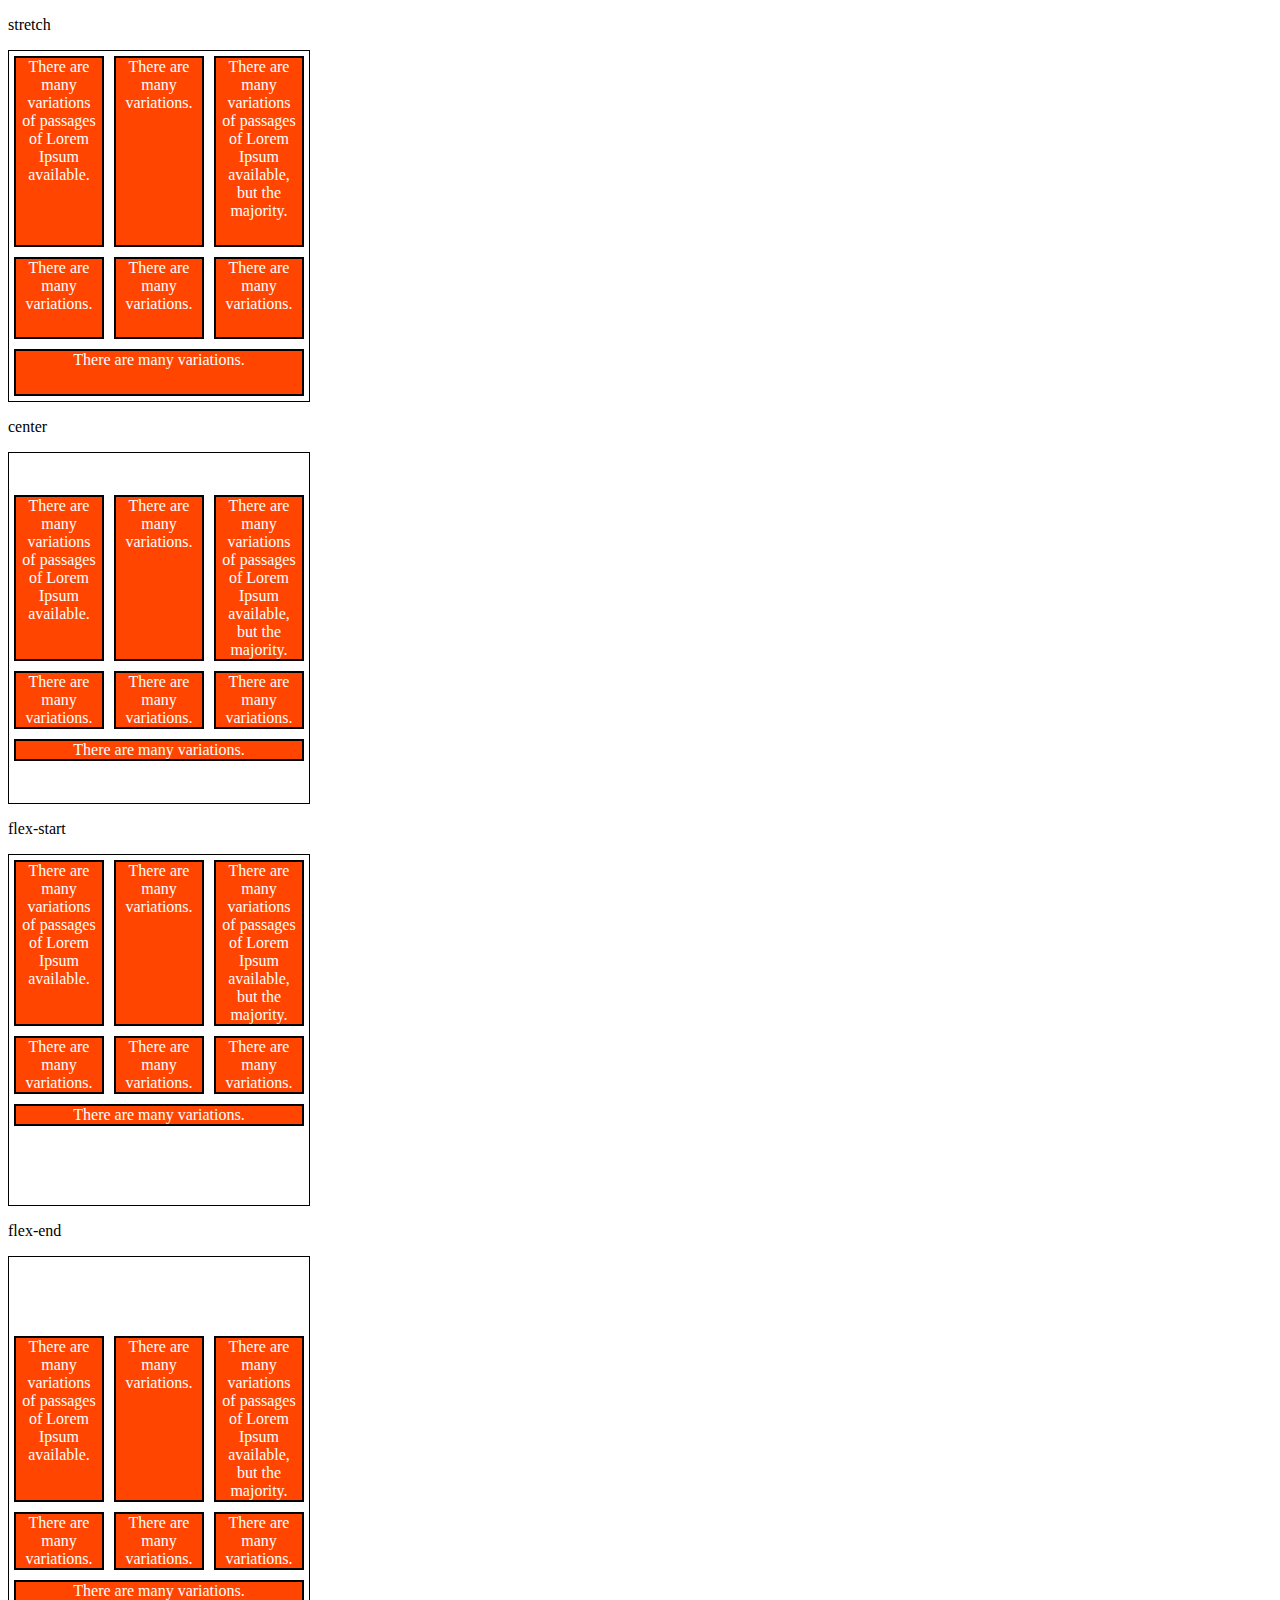
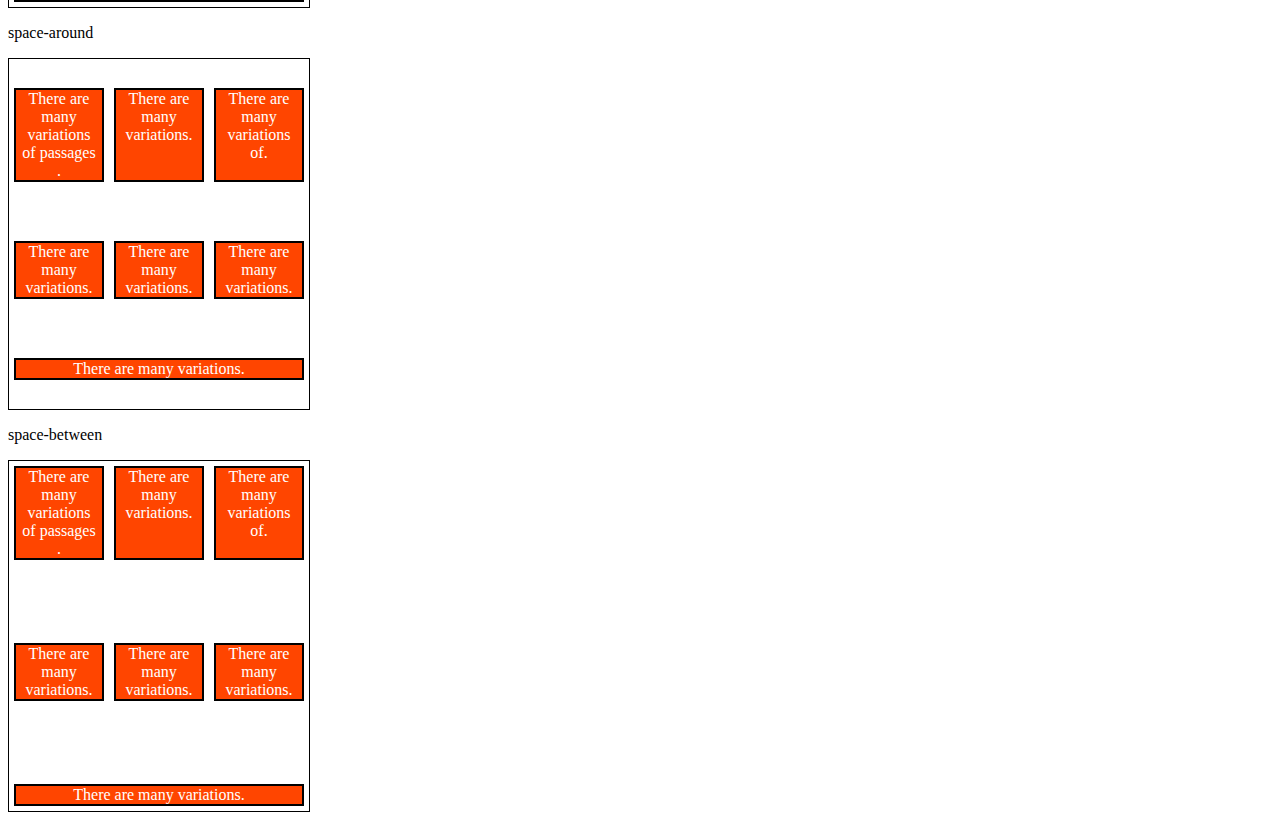
<file: 6-align-content.html>
<!DOCTYPE html>
<html lang="en">
<head>
  <meta charset="UTF-8">
  <meta http-equiv="X-UA-Compatible" content="IE=edge">
  <meta name="viewport" content="width=device-width, initial-scale=1.0">
  <title>Fundamentos - Align Content</title>

  <style>
    .container{
      height: 350px;
      max-width:300px;
      display: flex;
      flex-wrap: wrap;
      border: 1px solid black;
    }
    .item{
      background-color:orangered;
      padding: 0 5px;
      margin: 5px;
      flex: 1;
      text-align: center;
      color: white;
      border:2px solid black;
    }
    .stretch{
      align-content: stretch;
    }
    .center{
      align-content: center;
    }
    .flex-start{
      align-content:flex-start;
    }
    .flex-end{
      align-content:flex-end;
    }
    .space-around{
      align-content: space-around;
    }
    .space-between{
      align-content: space-between;
    }
  </style>
</head>
<body>
  <p>stretch</p>
  <div class="container stretch">
    <div class="item">There are many variations of passages of Lorem Ipsum available.</div>
    <div class="item">There are many variations.</div>
    <div class="item">There are many variations of passages of Lorem Ipsum available, but the majority.</div>
    <div class="item">There are many variations.</div>
    <div class="item">There are many variations.</div>
    <div class="item">There are many variations.</div>
    <div class="item">There are many variations.</div>
  </div>

  <p>center</p>
  <div class="container center">
    <div class="item">There are many variations of passages of Lorem Ipsum available.</div>
    <div class="item">There are many variations.</div>
    <div class="item">There are many variations of passages of Lorem Ipsum available, but the majority.</div>
    <div class="item">There are many variations.</div>
    <div class="item">There are many variations.</div>
    <div class="item">There are many variations.</div>
    <div class="item">There are many variations.</div>
  </div>

  <p>flex-start</p>
  <div class="container flex-start">
    <div class="item">There are many variations of passages of Lorem Ipsum available.</div>
    <div class="item">There are many variations.</div>
    <div class="item">There are many variations of passages of Lorem Ipsum available, but the majority.</div>
    <div class="item">There are many variations.</div>
    <div class="item">There are many variations.</div>
    <div class="item">There are many variations.</div>
    <div class="item">There are many variations.</div>
  </div>

  <p>flex-end</p>
  <div class="container flex-end">
    <div class="item">There are many variations of passages of Lorem Ipsum available.</div>
    <div class="item">There are many variations.</div>
    <div class="item">There are many variations of passages of Lorem Ipsum available, but the majority.</div>
    <div class="item">There are many variations.</div>
    <div class="item">There are many variations.</div>
    <div class="item">There are many variations.</div>
    <div class="item">There are many variations.</div>
  </div>

  <p>space-around</p>
  <div class="container space-around">
    <div class="item">There are many variations of passages .</div>
    <div class="item">There are many variations.</div>
    <div class="item">There are many variations of.</div>
    <div class="item">There are many variations.</div>
    <div class="item">There are many variations.</div>
    <div class="item">There are many variations.</div>
    <div class="item">There are many variations.</div>
  </div>


<p>space-between</p>
  <div class="container space-between">
    <div class="item">There are many variations of passages .</div>
    <div class="item">There are many variations.</div>
    <div class="item">There are many variations of.</div>
    <div class="item">There are many variations.</div>
    <div class="item">There are many variations.</div>
    <div class="item">There are many variations.</div>
    <div class="item">There are many variations.</div>
  </div>
</body>
</html>
</file>
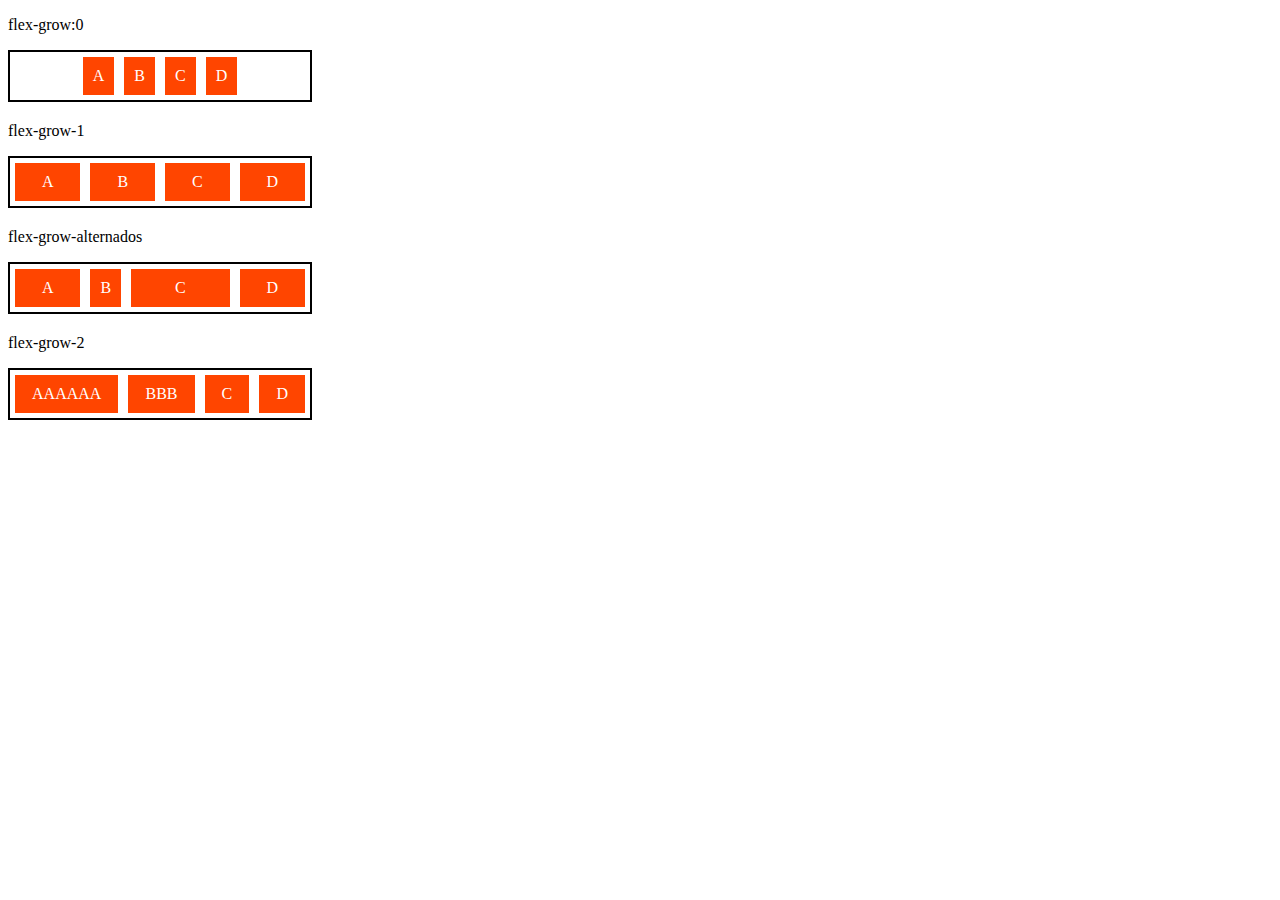
<file: 7-flex-grow.html>
<!DOCTYPE html>
<html lang="en">

<head>
  <meta charset="UTF-8">
  <meta http-equiv="X-UA-Compatible" content="IE=edge">
  <meta name="viewport" content="width=device-width, initial-scale=1.0">
  <title>Fundamentos flex-grow</title>

  <style>
    .flex-container {
      display: flex;
      border: 2px solid black;
      max-width: 300px;
      margin-bottom: 20px;
      justify-content:center;
    }

    .item {
      background-color: orangered;
      margin: 5px;
      padding: 10px;
      text-align: center;
      color: white;
    }

    .fg-0 {
      flex-grow: 0;
    }

    .fg-1 {
      flex-grow: 1;
    }
    .fg-2 {
      flex-grow: 2;
    }

    .fg-3 {
      flex-grow: 3;
    }
  </style>

</head>
</head>

<body>
  <p>flex-grow:0</p>
  <div class="flex-container">
    <div class="item fg-0">A</div>
    <div class="item fg-0">B</div>
    <div class="item fg-0">C</div>
    <div class="item fg-0">D</div>
  </div>

  <p>flex-grow-1</p>
  <div class="flex-container">
    <div class="item fg-1">A</div>
    <div class="item fg-1">B</div>
    <div class="item fg-1">C</div>
    <div class="item fg-1">D</div>
  </div>

  <p>flex-grow-alternados</p>
  <div class="flex-container">
    <div class="item fg-1">A</div>
    <div class="item fg-24px">B</div>
    <div class="item fg-2">C</div>
    <div class="item fg-1">D</div>
  </div>

  <p>flex-grow-2</p>
  <div class="flex-container">
    <div class="item fg-2">AAAAAA</div>
    <div class="item fg-2">BBB</div>
    <div class="item fg-2">C</div>
    <div class="item fg-2">D</div>
  </div>
</body>

</html>
</file>
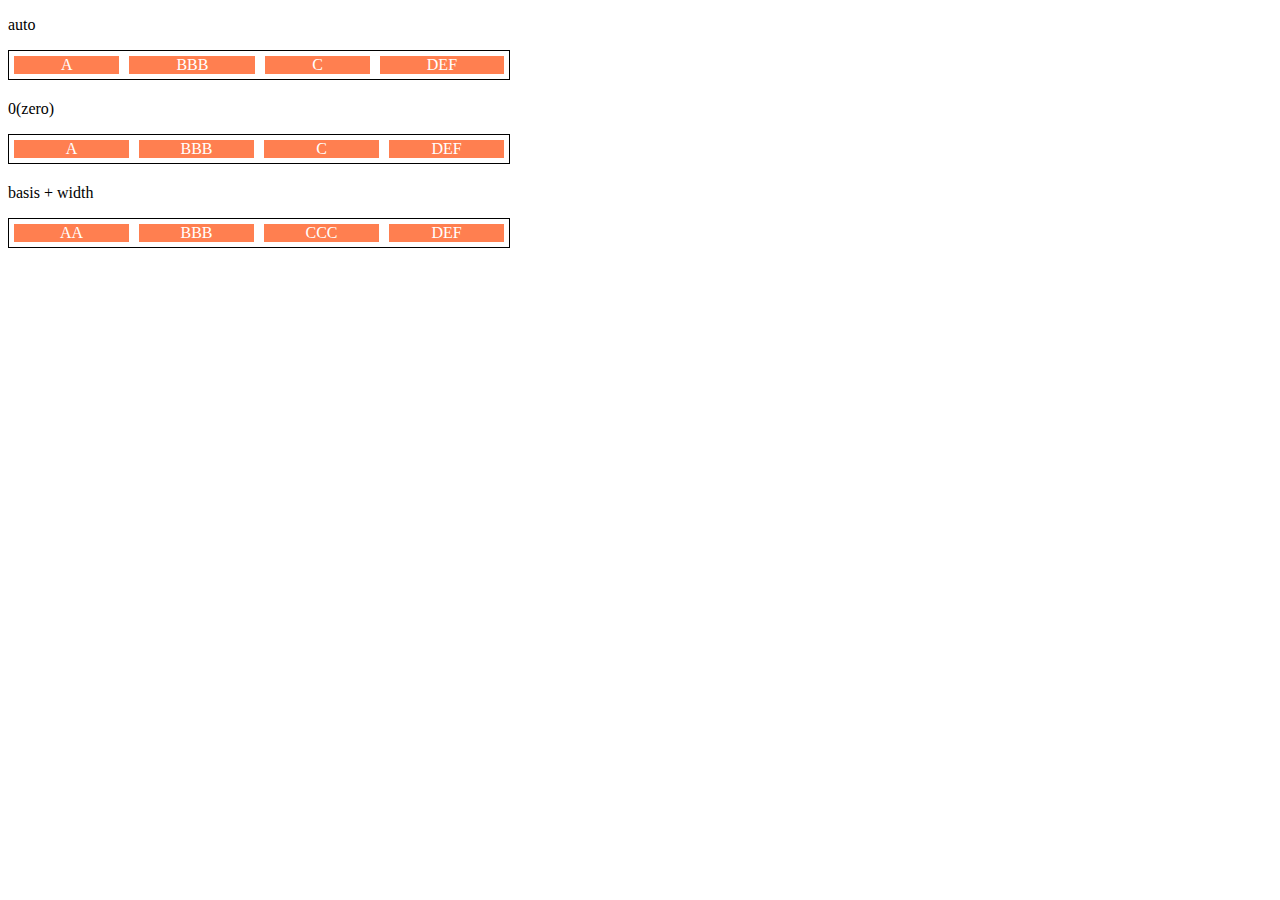
<file: 8-flex-basis.html>
<!DOCTYPE html>
<html lang="en">

<head>
  <meta charset="UTF-8">
  <meta http-equiv="X-UA-Compatible" content="IE=edge">
  <meta name="viewport" content="width=device-width, initial-scale=1.0">
  <title>Fundamentos flex-basis</title>

  <style>
    .flex-container {
      max-width: 500px;
      border: 1px solid black;
      display: flex;
      margin-bottom: 20px;
    }

    .items {
      background-color: coral;
      color: white;
      text-align: center;
      margin: 5px;
    }

    .bauto {
      flex-basis: auto;
    }

    .fg-0 {
      flex-grow: 0;
    }

    .fg-1 {
      flex-grow: 1;
    }

    .fg-2 {
      flex-grow: 2;
    }

    .b-0 {
      flex-basis: 0;
    }

    .w100 {
      flex-basis: 100px;
    }
  </style>
</head>

<body>
  <p>auto</p>
  <div class="flex-container">
    <div class="items bauto fg-1">A</div>
    <div class="items bauto fg-1">BBB</div>
    <div class="items bauto fg-1">C</div>
    <div class="items bauto fg-1">DEF</div>
  </div>

  <p>0(zero)</p>
  <div class="flex-container">
    <div class="items b-0 fg-1">A</div>
    <div class="items b-0 fg-1">BBB</div>
    <div class="items b-0 fg-1">C</div>
    <div class="items b-0 fg-1">DEF</div>
  </div>

  <p>basis + width</p>
  <div class="flex-container">
    <div class="items w100 fg-2">AA</div>
    <div class="items w100 fg-2">BBB</div>
    <div class="items w100 fg-2">CCC</div>
    <div class="items w100 fg-2">DEF</div>
  </div>
</body>

</html>
</file>
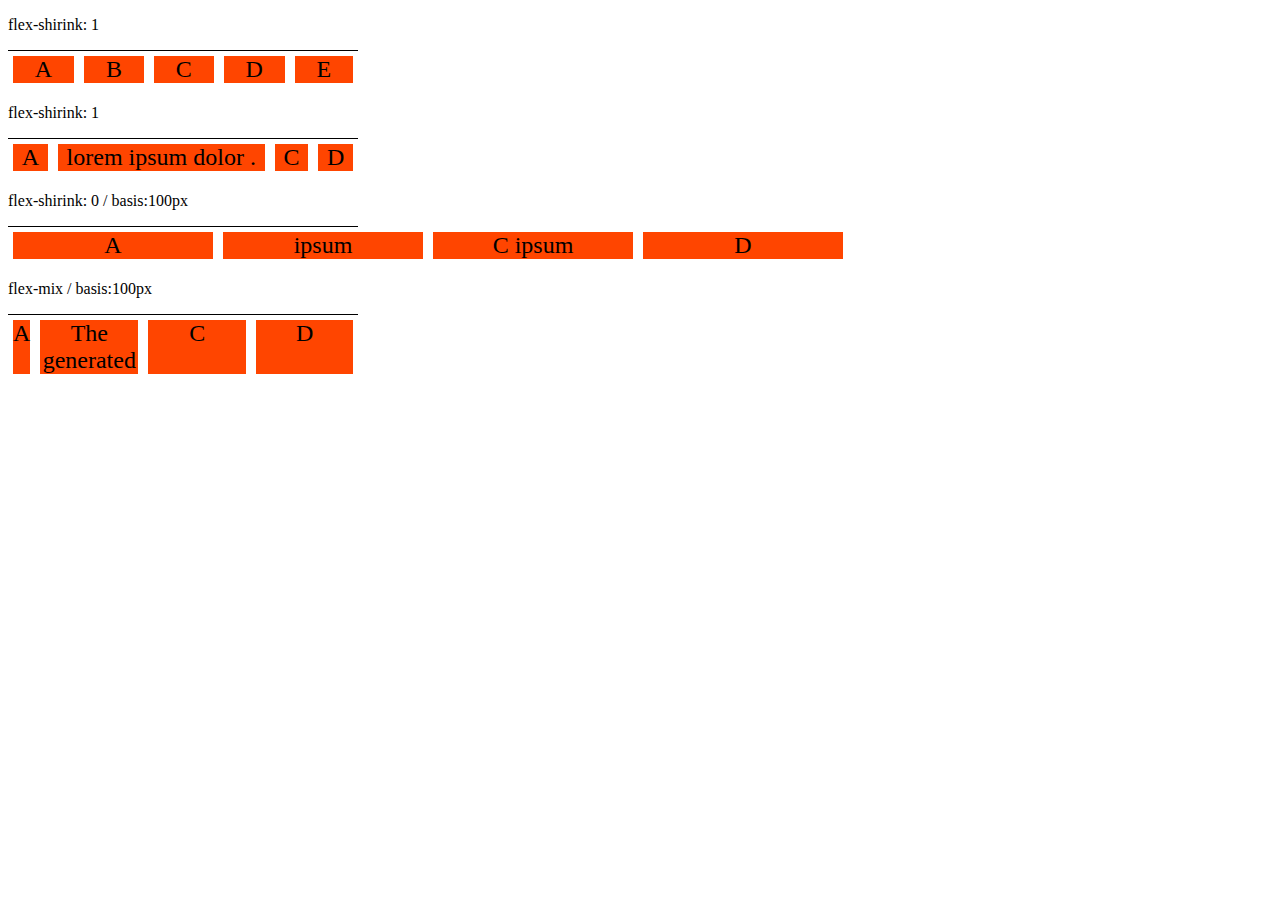
<file: 9-flex-shrink.html>
<!DOCTYPE html>
<html lang="en">
<head>
  <meta charset="UTF-8">
  <meta http-equiv="X-UA-Compatible" content="IE=edge">
  <meta name="viewport" content="width=device-width, initial-scale=1.0">
  <title>Fundamentos flex-shirink</title>
  <style>
    .flex-container{
      display:flex;
      border-top: 1px solid black;
      max-width:350px;
      margin-bottom: 16px;
    }
    .item{
      background-color:orangered;
      font-size:24px;
      text-align:center;
      margin: 5px;
    }
    .s-1{
      flex-shrink: 1;
    }

    .fg-1{
      flex-grow: 1;
    }
    .s-0{
      flex-shrink: 0;
      flex-basis:200px;
    }
    .s-2{
      flex-shrink: 2;
      flex-basis:100px;
    }
    .s-3{
      flex-shrink: 3;
      flex-basis:100px;
    }
  </style>
</head>
<body>
  <p>flex-shirink: 1</p>
  <div class="flex-container">
    <div class="item s-1 fg-1">A</div>
    <div class="item s-1 fg-1">B</div>
    <div class="item s-1 fg-1">C</div>
    <div class="item s-1 fg-1">D</div>
    <div class="item s-1 fg-1">E</div>
  </div>

  <p>flex-shirink: 1</p>
  <div class="flex-container">
    <div class="item s-1 fg-1">A</div>
    <div class="item s-1 fg-1">lorem ipsum dolor .</div>
    <div class="item s-1 fg-1">C</div>
    <div class="item s-1 fg-1">D</div>
  </div>

  <p>flex-shirink: 0 / basis:100px </p>
  <div class="flex-container">
    <div class="item s-0 fg-1">A</div>
    <div class="item s-0 fg-1">ipsum</div>
    <div class="item s-0 fg-1">C ipsum</div>
    <div class="item s-0 fg-1">D</div>
  </div>

  <p>flex-mix / basis:100px </p>
  <div class="flex-container">
    <div class="item s-1 fg-1">A</div>
    <div class="item s-2 fg-1">The generated</div>
    <div class="item s-2 fg-1">C</div>
    <div class="item s-3 fg-1">D</div>
  </div>
  
</body>
</html>
</file>
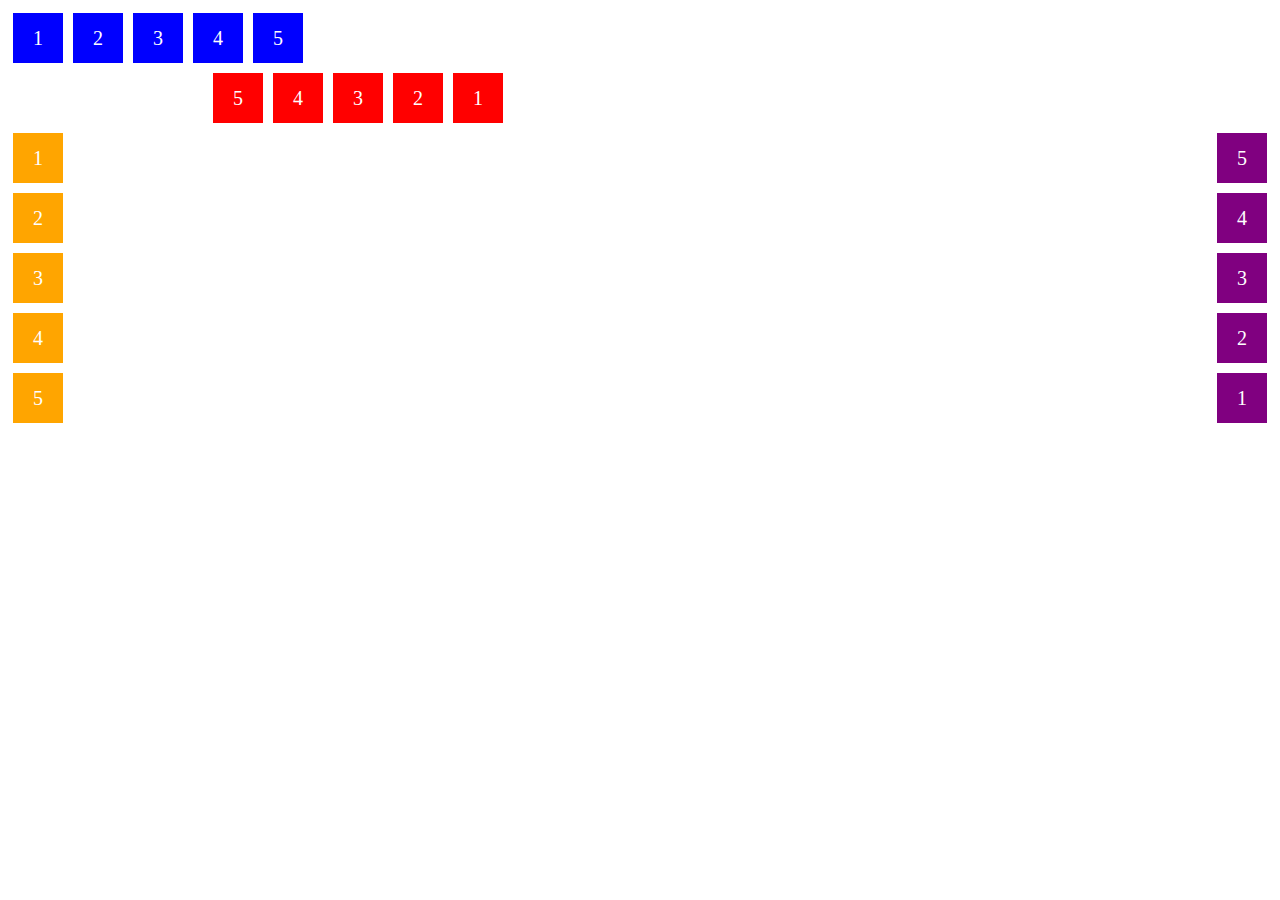
<file: flex-direciton.html>
<!DOCTYPE html>
<html lang="en">
<head>
  <meta charset="UTF-8">
  <meta http-equiv="X-UA-Compatible" content="IE=edge">
  <meta name="viewport" content="width=device-width, initial-scale=1.0">
  <title>Fundamentos - Flex direction</title>
<style>
  .flex-container{
    margin: 0;
    padding: 0;
    display:flex;
    list-style: none;
    max-width: 500px;
  }

  .flex-item{
    background: blue;
    height:50px;
    width: 50px;
    line-height:50px;
    font-size: 20px;
    color: white;
    text-align:center;
    margin: 5px;
  }

  .row{
    flex-direction: row;
  }
  .row-reverse{
    flex-direction: row-reverse;
  }
  .row-reverse li{
    background-color:red;
  }
  .column{
    float:left;
    flex-direction: column;
  }
  .column li{
    background: orange
  }
  .column-reverse{
    float:right;
    flex-direction:column-reverse;
  }
  .column-reverse li{
    background: purple;
  }
 
</style>

</head>
<body>
  <ul class="flex-container row">
    <li class="flex-item">1</li>
    <li class="flex-item">2</li>
    <li class="flex-item">3</li>
    <li class="flex-item">4</li>
    <li class="flex-item">5</li>
  </ul>
  <ul class="flex-container row-reverse">
    <li class="flex-item">1</li>
    <li class="flex-item">2</li>
    <li class="flex-item">3</li>
    <li class="flex-item">4</li>
    <li class="flex-item">5</li>
  </ul>
  <ul class="flex-container  column ">
    <li class="flex-item">1</li>
    <li class="flex-item">2</li>
    <li class="flex-item">3</li>
    <li class="flex-item">4</li>
    <li class="flex-item">5</li>
  </ul>
  <ul class="flex-container  column-reverse ">
    <li class="flex-item">1</li>
    <li class="flex-item">2</li>
    <li class="flex-item">3</li>
    <li class="flex-item">4</li>
    <li class="flex-item">5</li>
  </ul>
</body>
</html>
</file>
<file: flex-projeto/style.css>
* {
  margin: 0;
  padding: 0;
  font-family: 'Open Sans', sans-serif;
}
ul {
  list-style: none;
  margin: 0;
  padding: 0;
}
ul li a {
  text-decoration: none;
}

div img {
  display: block;
  width: 100%;
}
.flex-container {
  display: flex;
  max-width: 992px;
  margin: auto;
  width: 100%;
  min-width: 320px;
}
header {
  background-color: #122a57;
  height: 100px;
  display: flex;
  align-items: center;
  color: #fff;
}
header .list-items {
  display: flex;
  max-width: 260px;
  width: 100%;
  justify-content: space-between;
  align-items: center;
}
.list-items li a {
  color: #fff;
}
.menu {
  justify-content: space-between;
  padding: 10px;
}

.apresentacao {
  height: 100vh;
  align-items: center;
  justify-content: space-between;
}
.apresentacao .texto-apresentacao {
  min-height: 200px;
}
.texto-apresentacao h1 {
  color: #122a57;
  font-size: 48px;
  margin-bottom: 10px;
}
.btn {
  background-color: #122a57;
  color: #fff;
  text-align: center;
  border-radius: 30px;
  width: 220px;
  display: block;
  text-decoration: none;
  height: 50px;
  line-height: 50px;
  margin-bottom: 10px;
}
#quem-somos {
  flex-direction: row-reverse;
  align-items: center;
  justify-content: space-between;
}
#quem-somos h2 {
  font-size: 32px;
  color: #122a57;
  display: flex;
  margin-bottom: 20px;
}
#quem-somos h2::before {
  content: ' ';
  height: 50px;
  width: 5px;
  margin-right: 5px;
  background-color: #122a57;
  position: relative;
}
#quem-somos p {
  margin-bottom: 10px;
  width: 90%;
}
#quem-somos img {
  min-width: 420px;
}
.container-externo {
  background-color: #122a57;
  width: 100%;
}
#servicos {
  flex-direction: column;
  padding-top: 50px;
  padding-bottom: 100px;
}

#servicos h2 {
  color: #fff;
  font-size: 32px;
  margin-bottom: 20px;
}

.list-servicos {
  display: flex;
  justify-content: space-between;
}
.list-servicos .item-servico {
  text-align: center;
}
.item-servico a {
  width: 220px;
  background-color: #fff;
  border-radius: 30px;
  height: 50px;
  text-align: center;
  margin-top: 20px;
  line-height: 50px;
  text-decoration: none;
  padding: 5px 10px;
  color: #122a57;
  font-size: 12px;
  font-weight: 700;
}

.item-servico p {
  font-weight: 700;
  font-size: 18px;
  color: #fff;
  margin-top: 20px;
}
.item-servico img {
  width: 80%;
  margin: auto;
}
#planos {
  flex-direction: column;
  min-height: 100vh;
  margin-top: 50px;
}
#planos h2 {
  font-size: 32px;
}
.list-planos {
  display: flex;
  align-items: flex-end;
  justify-content: space-between;
}
.item-plano {
  flex: 1;
  border: 5px solid #122a57;
  margin-right: 20px;
  padding: 10px;
  max-width: 240px;
  
}
.item-plano .btn {
  margin: auto;
  margin-bottom: 20px;
}
.item-plano h3 {
  font-size: 24px;
  display: flex;
  flex-direction: column;
  text-align: center;
  margin-top: 20px;
}
.item-plano h3::after {
  content: '';
  background-color: #122a57;
  width: 100%;
  height: 3px;
  margin-top: 20px;
  margin-bottom: 10px;
}
.item-plano ul {
  padding: 10px 20px;
  display: flex;
  flex-direction: column;
  margin-bottom: 10px;
}
.item-plano ul li {
  display: flex;
  flex-wrap: nowrap;
  align-items: center;
}
.item-plano ul li::before {
  content: '';
  width: 10px;
  height: 10px;
  background-color: #122a57;
  margin-right: 5px;
}
footer {
  background-color: #122a57;
  height: 70px;
  display: flex;
  align-items: center;
}
footer .footer {
  justify-content: space-between;
  color: #fff;
}

/* mobile */
@media (max-width: 992px) {
  .flex-container {
    flex-direction: column;
  }
  .apresentacao {
    flex-direction: column-reverse;
  }
  .apresentacao .texto-apresentacao {
    width: 100%;
  }
  #quem-somos {
    flex-direction: column-reverse;
  }
  #quem-somos img {
    min-width: 320px;
    margin: auto;
  }
  .list-servicos {
    flex-direction: column;
  }
  .item-servicos img {
    width: 50%;
    margin: auto;
  }
  .list-planos {
    flex-direction: column;
    align-items: flex-start;
    margin-bottom: 20px;
  }
  .list-planos .item-plano {
    max-width: 90%;
    margin: auto;
    width: 100%;
    margin-bottom: 20px;
  }
}
</file>
